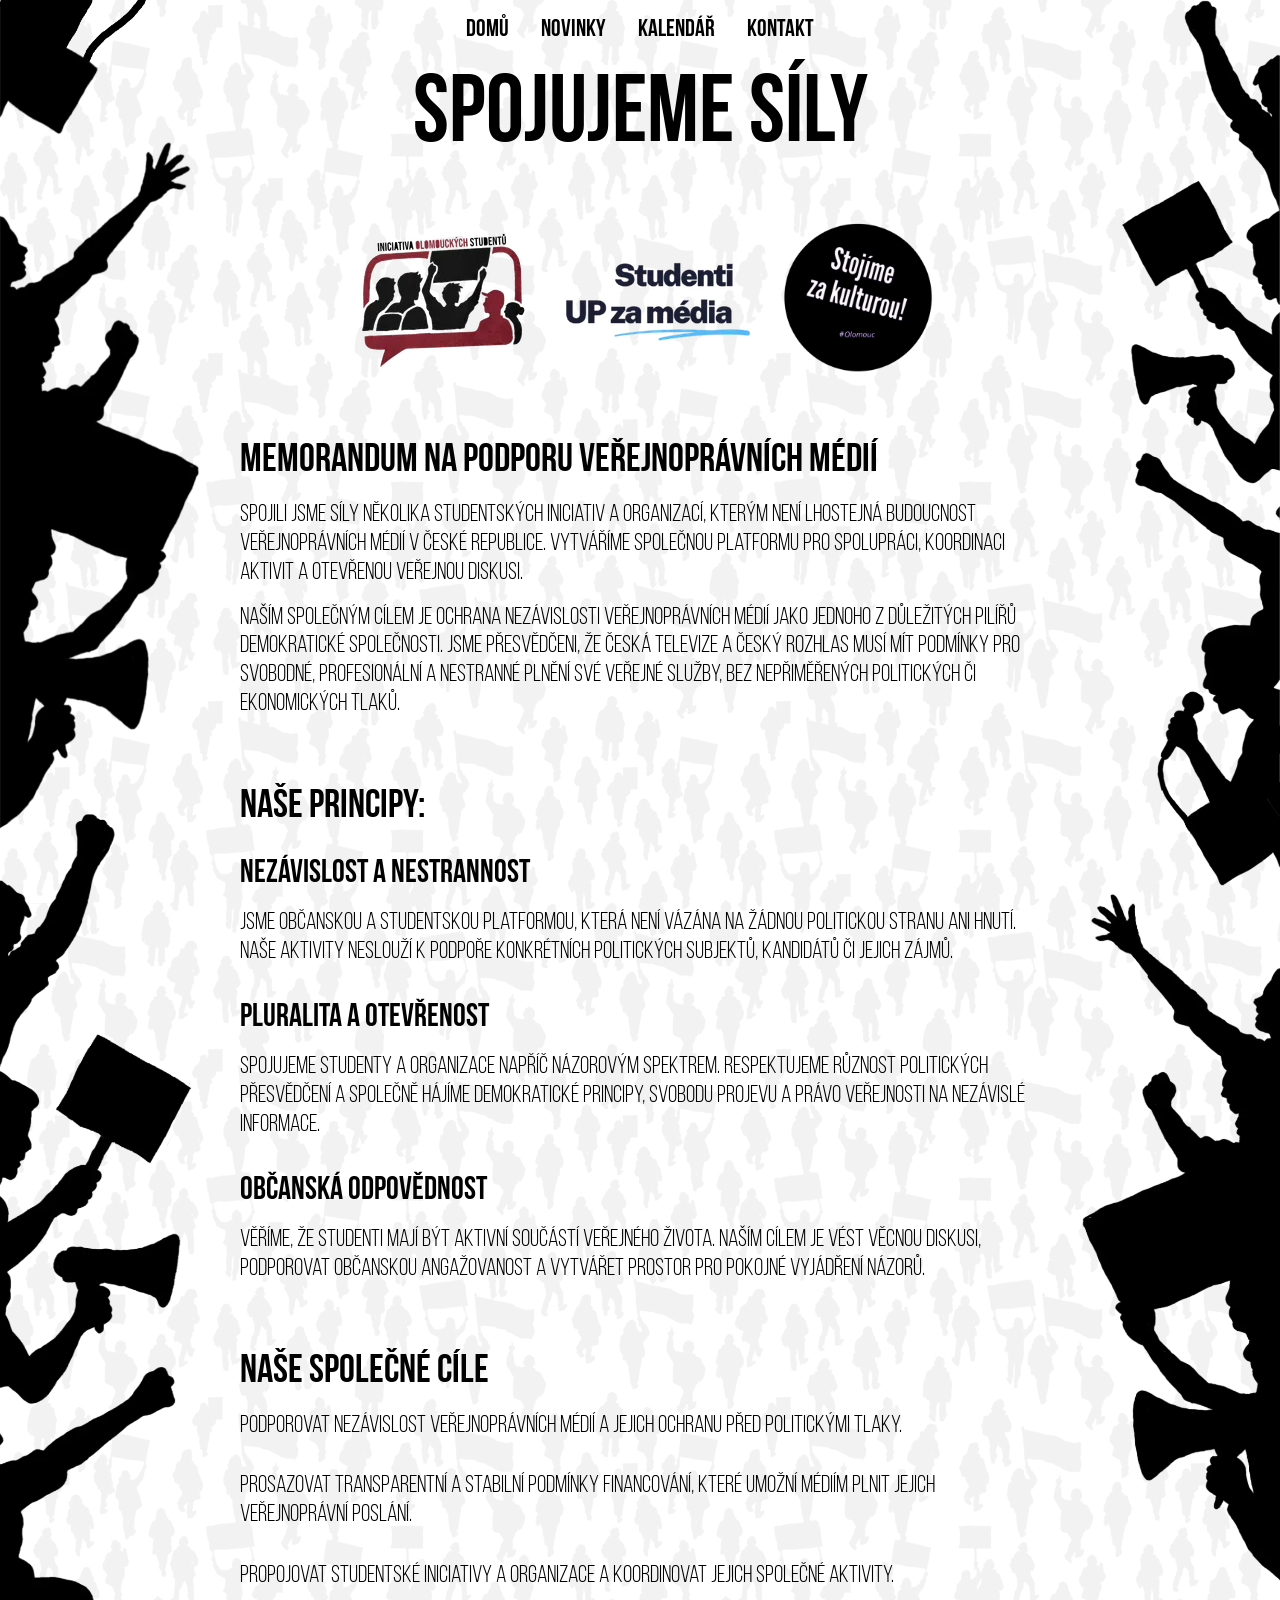
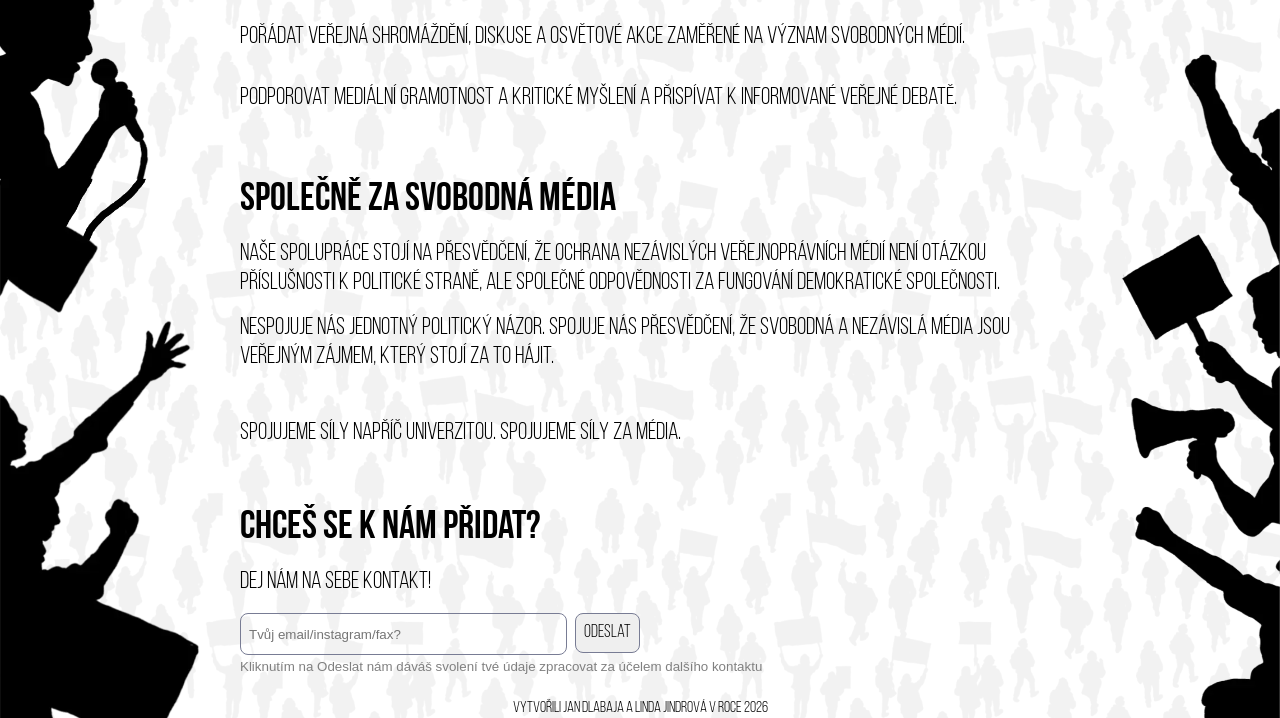
<file: index.html>
<!DOCTYPE html><html lang="cs"><head><meta charset="utf-8"><link rel="apple-touch-icon" sizes="180x180" href="/apple-touch-icon.png"><link rel="icon" type="image/png" sizes="32x32" href="/favicon-32x32.png"><link rel="icon" type="image/png" sizes="16x16" href="/favicon-16x16.png"><link rel="manifest" href="/site.webmanifest"><meta name="viewport" content="width=device-width"><meta name="description" content="Fórum olomouckých iniciativ - pomáháme studentům z Olomouce být slyšet"><title>Forum olomouckých iniciativ</title><link rel="stylesheet" href="/_astro/page-layout.B1ES-Ibj.css"><style>@font-face{font-family:BebasNeue;src:url(/fonts/BebasNeue-Regular.woff2)format("woff2");font-weight:400;font-style:normal;font-display:swap}@font-face{font-family:BebasNeue;src:url(/fonts/BebasNeue-Bold.woff2)format("woff2");font-weight:700;font-style:normal;font-display:swap}._image_9jtv0_15{object-fit:contain;max-width:100%;max-height:100%}
</style></head><body><header class="_header_usaif_15"><nav class="_nav_usaif_21"><div class="_flex_1qihr_15 _row_1qihr_75 _gap-32_1qihr_32 _mobile-gap-8_1qihr_95 _align-flex-start_1qihr_50 _justify-center_1qihr_56 _responsive_1qihr_146"><div class="_flex_1qihr_15 _row_1qihr_75 _gap-32_1qihr_32 _align-flex-start_1qihr_50 _justify-center_1qihr_56 _fullWidth_1qihr_79"><a href="/" class="_link_1bdxk_15"><p class="_text_kog65_19 _font-size-m_kog65_41 _color-default_kog65_65" style="font-weight:600;line-height:1.2;">Domů</p></a><a href="/posts" class="_link_1bdxk_15"><p class="_text_kog65_19 _font-size-m_kog65_41 _color-default_kog65_65" style="font-weight:600;line-height:1.2;">Novinky</p></a></div><div class="_flex_1qihr_15 _row_1qihr_75 _gap-32_1qihr_32 _align-flex-start_1qihr_50 _justify-center_1qihr_56 _fullWidth_1qihr_79"><a href="/calendar" class="_link_1bdxk_15"><p class="_text_kog65_19 _font-size-m_kog65_41 _color-default_kog65_65" style="font-weight:600;line-height:1.2;">Kalendář</p></a><a href="/contact" class="_link_1bdxk_15"><p class="_text_kog65_19 _font-size-m_kog65_41 _color-default_kog65_65" style="font-weight:600;line-height:1.2;">Kontakt</p></a></div></div></nav></header><main class="_main_1xyta_15"><section class="_flex_1qihr_15 _gap-64_1qihr_44 _align-center_1qihr_47 _justify-center_1qihr_56"><div class="_flex_1qihr_15 _gap-48_1qihr_38 _align-center_1qihr_47 _justify-center_1qihr_56"><h1 class="_heading_sym5v_39 _align-center_sym5v_43 _color-default_sym5v_31" style="text-align:center;">SPOJUJEME SÍLY</h1><div class="_flex_1qihr_15 _row_1qihr_75 _gap-32_1qihr_32 _align-center_1qihr_47 _justify-center_1qihr_56 _wrap_1qihr_83 _responsive_1qihr_146"><img src="/_astro/iols.wJ9HM_c4_XeaHd.webp" alt="Logo 0" loading="lazy" decoding="async" width="186" height="150" class="_image_9jtv0_15"><img src="/_astro/up-za-media.CPlU5ANb_Z1Qyho5.webp" alt="Logo 2" loading="lazy" decoding="async" width="184" height="150" class="_image_9jtv0_15"><img src="/_astro/stojime-za-kulturou.BerTf5Uh_1WrsTG.svg" alt="Logo 3" loading="lazy" decoding="async" width="151" height="150" class="_image_9jtv0_15"></div></div><div class="_flex_1qihr_15 _gap-16_1qihr_26 _align-flex-start_1qihr_50 _justify-center_1qihr_56"><h2 class="_heading_sym5v_39 _color-default_sym5v_31">Memorandum na podporu veřejnoprávních médií</h2><p class="_text_kog65_19 _font-size-m_kog65_41 _color-default_kog65_65" style="line-height:1.2;">
        Spojili jsme síly několika studentských iniciativ a organizací, kterým není lhostejná budoucnost veřejnoprávních
        médií v České republice. Vytváříme společnou platformu pro spolupráci, koordinaci aktivit a otevřenou veřejnou
        diskusi.
    </p><p class="_text_kog65_19 _font-size-m_kog65_41 _color-default_kog65_65" style="line-height:1.2;">
        Naším společným cílem je ochrana nezávislosti veřejnoprávních médií jako jednoho z důležitých pilířů
        demokratické společnosti. Jsme přesvědčeni, že Česká televize a Český rozhlas musí mít podmínky pro svobodné,
        profesionální a nestranné plnění své veřejné služby, bez nepřiměřených politických či ekonomických tlaků.
    </p></div><div class="_flex_1qihr_15 _gap-24_1qihr_29 _align-flex-start_1qihr_50 _justify-center_1qihr_56"><h2 class="_heading_sym5v_39 _mobile-align-center_sym5v_54 _color-default_sym5v_31">Naše principy:</h2><div class="_flex_1qihr_15 _gap-32_1qihr_32 _align-flex-start_1qihr_50 _justify-center_1qihr_56"><div class="_flex_1qihr_15 _gap-16_1qihr_26 _align-flex-start_1qihr_50 _justify-center_1qihr_56"><h3 class="_heading_sym5v_39 _color-default_sym5v_31">Nezávislost a nestrannost</h3><p class="_text_kog65_19 _font-size-m_kog65_41 _color-default_kog65_65" style="line-height:1.2;">
                Jsme občanskou a studentskou platformou, která není vázána na žádnou politickou
                stranu ani hnutí. Naše aktivity neslouží k podpoře konkrétních politických subjektů, kandidátů či jejich
                zájmů.
            </p></div><div class="_flex_1qihr_15 _gap-16_1qihr_26 _align-flex-start_1qihr_50 _justify-center_1qihr_56"><h3 class="_heading_sym5v_39 _color-default_sym5v_31">Pluralita a otevřenost</h3><p class="_text_kog65_19 _font-size-m_kog65_41 _color-default_kog65_65" style="line-height:1.2;">
                Spojujeme studenty a organizace napříč názorovým spektrem. Respektujeme různost politických přesvědčení a
                společně hájíme demokratické principy, svobodu projevu a právo veřejnosti na nezávislé informace.
            </p></div><div class="_flex_1qihr_15 _gap-16_1qihr_26 _align-flex-start_1qihr_50 _justify-center_1qihr_56"><h3 class="_heading_sym5v_39 _color-default_sym5v_31">Občanská odpovědnost</h3><p class="_text_kog65_19 _font-size-m_kog65_41 _color-default_kog65_65" style="line-height:1.2;">
                Věříme, že studenti mají být aktivní součástí veřejného života. Naším cílem je vést věcnou diskusi,
                podporovat občanskou angažovanost a vytvářet prostor pro pokojné vyjádření názorů.
            </p></div></div></div><div class="_flex_1qihr_15 _gap-16_1qihr_26 _align-flex-start_1qihr_50 _justify-center_1qihr_56"><h2 class="_heading_sym5v_39 _color-default_sym5v_31">Naše společné cíle</h2><div class="_flex_1qihr_15 _gap-32_1qihr_32 _align-flex-start_1qihr_50 _justify-center_1qihr_56"><p class="_text_kog65_19 _font-size-m_kog65_41 _color-default_kog65_65" style="line-height:1.2;">
            Podporovat nezávislost veřejnoprávních médií a jejich ochranu před politickými tlaky.
        </p><p class="_text_kog65_19 _font-size-m_kog65_41 _color-default_kog65_65" style="line-height:1.2;">
            Prosazovat transparentní a stabilní podmínky financování, které umožní médiím plnit jejich
            veřejnoprávní
            poslání.
        </p><p class="_text_kog65_19 _font-size-m_kog65_41 _color-default_kog65_65" style="line-height:1.2;">
            Propojovat studentské iniciativy a organizace a koordinovat jejich společné aktivity.
        </p><p class="_text_kog65_19 _font-size-m_kog65_41 _color-default_kog65_65" style="line-height:1.2;">
            Pořádat veřejná shromáždění, diskuse a osvětové akce zaměřené na význam svobodných médií.
        </p><p class="_text_kog65_19 _font-size-m_kog65_41 _color-default_kog65_65" style="line-height:1.2;">
            Podporovat mediální gramotnost a kritické myšlení a přispívat k informované veřejné debatě.
        </p></div></div><div class="_flex_1qihr_15 _gap-16_1qihr_26 _align-flex-start_1qihr_50 _justify-center_1qihr_56"><h2 class="_heading_sym5v_39 _color-default_sym5v_31">Společně za svobodná média</h2><p class="_text_kog65_19 _font-size-m_kog65_41 _color-default_kog65_65" style="line-height:1.2;">
        Naše spolupráce stojí na přesvědčení, že ochrana nezávislých veřejnoprávních médií není otázkou příslušnosti k
        politické straně, ale společné odpovědnosti za fungování demokratické společnosti.
    </p><p class="_text_kog65_19 _font-size-m_kog65_41 _color-default_kog65_65" style="line-height:1.2;">
        Nespojuje nás jednotný politický názor. Spojuje nás přesvědčení, že svobodná a nezávislá média jsou veřejným
        zájmem, který stojí za to hájit.
    </p><div></div><div></div><p class="_text_kog65_19 _font-size-m_kog65_41 _color-default_kog65_65" style="line-height:1.2;">
        Spojujeme síly napříč univerzitou. Spojujeme síly za média.
    </p></div></section><div style="height:80px;"></div></main><div class="_footer_vbw87_15"><style>astro-island,astro-slot,astro-static-slot{display:contents}</style><script>(function(){let e=async e=>{await(await e())()};(self.Astro||(self.Astro={})).load=e,window.dispatchEvent(new Event(`astro:load`))})();</script><script>(function(){function e(t){"@babel/helpers - typeof";return e=typeof Symbol==`function`&&typeof Symbol.iterator==`symbol`?function(e){return typeof e}:function(e){return e&&typeof Symbol==`function`&&e.constructor===Symbol&&e!==Symbol.prototype?`symbol`:typeof e},e(t)}function t(t,n){if(e(t)!=`object`||!t)return t;var r=t[Symbol.toPrimitive];if(r!==void 0){var i=r.call(t,n||`default`);if(e(i)!=`object`)return i;throw TypeError(`@@toPrimitive must return a primitive value.`)}return(n===`string`?String:Number)(t)}function n(n){var r=t(n,`string`);return e(r)==`symbol`?r:r+``}function r(e,t,r){return(t=n(t))in e?Object.defineProperty(e,t,{value:r,enumerable:!0,configurable:!0,writable:!0}):e[t]=r,e}let i=/* @__PURE__ */ new Set([`__proto__`,`constructor`,`prototype`]);{let e={0:e=>a(e),1:e=>n(e),2:e=>new RegExp(e),3:e=>new Date(e),4:e=>new Map(n(e)),5:e=>new Set(n(e)),6:e=>BigInt(e),7:e=>new URL(e),8:e=>new Uint8Array(e),9:e=>new Uint16Array(e),10:e=>new Uint32Array(e),11:e=>1/0*e},t=t=>{let[n,r]=t;return n in e?e[n](r):void 0},n=e=>e.map(t),a=e=>typeof e!=`object`||!e?e:Object.fromEntries(Object.entries(e).map(([e,n])=>[e,t(n)]));class o extends HTMLElement{constructor(...e){super(...e),r(this,`Component`,void 0),r(this,`hydrator`,void 0),r(this,`hydrate`,async()=>{var e;if(!this.hydrator||!this.isConnected)return;let t=(e=this.parentElement)==null?void 0:e.closest(`astro-island[ssr]`);if(t){t.addEventListener(`astro:hydrate`,this.hydrate,{once:!0});return}let n=this.querySelectorAll(`astro-slot`),r={},i=this.querySelectorAll(`template[data-astro-template]`);for(let e of i){let t=e.closest(this.tagName);t!=null&&t.isSameNode(this)&&(r[e.getAttribute(`data-astro-template`)||`default`]=e.innerHTML,e.remove())}for(let e of n){let t=e.closest(this.tagName);t!=null&&t.isSameNode(this)&&(r[e.getAttribute(`name`)||`default`]=e.innerHTML)}let o;try{o=this.hasAttribute(`props`)?a(JSON.parse(this.getAttribute(`props`))):{}}catch(e){let t=this.getAttribute(`component-url`)||`<unknown>`,n=this.getAttribute(`component-export`);throw n&&(t+=` (export ${n})`),console.error(`[hydrate] Error parsing props for component ${t}`,this.getAttribute(`props`),e),e}await this.hydrator(this)(this.Component,o,r,{client:this.getAttribute(`client`)}),this.removeAttribute(`ssr`),this.dispatchEvent(new CustomEvent(`astro:hydrate`))}),r(this,`unmount`,()=>{this.isConnected||this.dispatchEvent(new CustomEvent(`astro:unmount`))})}disconnectedCallback(){document.removeEventListener(`astro:after-swap`,this.unmount),document.addEventListener(`astro:after-swap`,this.unmount,{once:!0})}connectedCallback(){if(!this.hasAttribute(`await-children`)||document.readyState===`interactive`||document.readyState===`complete`)this.childrenConnectedCallback();else{let e=()=>{document.removeEventListener(`DOMContentLoaded`,e),t.disconnect(),this.childrenConnectedCallback()},t=new MutationObserver(()=>{var t;((t=this.lastChild)==null?void 0:t.nodeType)===Node.COMMENT_NODE&&this.lastChild.nodeValue===`astro:end`&&(this.lastChild.remove(),e())});t.observe(this,{childList:!0}),document.addEventListener(`DOMContentLoaded`,e)}}async childrenConnectedCallback(){let e=this.getAttribute(`before-hydration-url`);e&&await import(e),this.start()}getRetryImportUrl(e){let t=new URL(e,document.baseURI);return t.searchParams.set(`astro-retry`,Date.now().toString()),t.toString()}async importWithRetry(e){try{return await import(e)}catch(t){return await new Promise(e=>setTimeout(e,1e3)),import(this.getRetryImportUrl(e))}}handleHydrationError(e){let t=this.getAttribute(`component-url`),n=new CustomEvent(`astro:hydration-error`,{cancelable:!0,bubbles:!0,composed:!0,detail:{error:e,componentUrl:t}});this.dispatchEvent(n)&&console.error(`[astro-island] Error hydrating ${t}`,e)}async start(){let e=JSON.parse(this.getAttribute(`opts`)),t=this.getAttribute(`client`);if(Astro[t]===void 0)window.addEventListener(`astro:${t}`,()=>this.start(),{once:!0});else try{await Astro[t](async()=>{let e=this.getAttribute(`renderer-url`);try{let[t,{default:n}]=await Promise.all([this.importWithRetry(this.getAttribute(`component-url`)),e?this.importWithRetry(e):Promise.resolve({default:()=>()=>{}})]),r=this.getAttribute(`component-export`)||`default`;if(r.includes(`.`)){this.Component=t;for(let e of r.split(`.`)){if(i.has(e)||!this.Component||typeof this.Component!=`object`&&typeof this.Component!=`function`||!Object.hasOwn(this.Component,e))throw Error(`Invalid component export path: ${r}`);this.Component=this.Component[e]}}else{if(i.has(r))throw Error(`Invalid component export path: ${r}`);this.Component=t[r]}return this.hydrator=n,this.hydrate}catch(e){return this.handleHydrationError(e),()=>{}}},e,this)}catch(e){this.handleHydrationError(e)}}attributeChangedCallback(){this.hydrate()}}r(o,`observedAttributes`,[`props`]),customElements.get(`astro-island`)||customElements.define(`astro-island`,o)}})();</script><div class="_flex_1qihr_15 _gap-24_1qihr_29 _align-center_1qihr_47 _justify-center_1qihr_56 _fullWidth_1qihr_79"><div class="_flex_1qihr_15 _gap-16_1qihr_26 _align-flex-start_1qihr_50 _justify-center_1qihr_56 _fullWidth_1qihr_79"><h2 class="_heading_sym5v_39 _color-default_sym5v_31">Chceš se k nám přidat?</h2><p class="_text_kog65_19 _font-size-m_kog65_41 _color-default_kog65_65" style="line-height:1.2;">
        Dej nám na sebe kontakt!
    </p><div class="_flex_1qihr_15 _gap-4_1qihr_20 _align-flex-start_1qihr_50 _justify-center_1qihr_56"><astro-island uid="283IQK" data-preact-island-id="57" component-url="/_astro/contact-text-box.Cojx_c88.js" component-export="ContactTextBox" renderer-url="/_astro/client.BEAeYsT6.js" props="{}" ssr client="load" opts="{&quot;name&quot;:&quot;ContactTextBox&quot;,&quot;value&quot;:true}" await-children><div class="_flex_1qihr_15 _row_1qihr_75 _gap-8_1qihr_23 _align-flex-start_1qihr_50 _justify-center_1qihr_56 _fullWidth_1qihr_79" style="max-width:400px;"><input name="contact-form" id="contact-form" placeholder="Tvůj email/instagram/fax?" class="_text-box_a817d_15" type="text"/><button class="_button_1fs9x_15 _normal_1fs9x_20"><div style="padding:0 8px;"><p class="_text_kog65_19 _font-size-s_kog65_49 _color-default_kog65_65" style="line-height:1;">Odeslat</p></div></button></div><!--astro:end--></astro-island><small class="_small_1f45m_15">Kliknutím na Odeslat nám dáváš svolení tvé údaje zpracovat za účelem dalšího kontaktu</small></div></div><div class="_flex_1qihr_15 _gap-4_1qihr_20 _align-center_1qihr_47 _justify-center_1qihr_56 _fullWidth_1qihr_79"><p class="_text_kog65_19 _mobile-align-center_kog65_74 _color-default_kog65_65" style="line-height:1.2;">
                Vytvořili
                <a href="https://github.com/dlabaja" class="_link_1bdxk_15">Jan Dlabaja</a>
                a
                <a href="https://www.instagram.com/lindtbizkit" class="_link_1bdxk_15">Linda Jindrová</a>
                v roce 2026
            </p></div><div style="height:10px;"></div></div></div><div class="_people-aside_ih39z_29 _left_ih39z_37"></div><div class="_people-aside_ih39z_29 _right_ih39z_41"></div><script type="module" src="/_astro/page-layout.astro_astro_type_script_index_0_lang.93ayqFbW.js"></script></body></html>
</file>
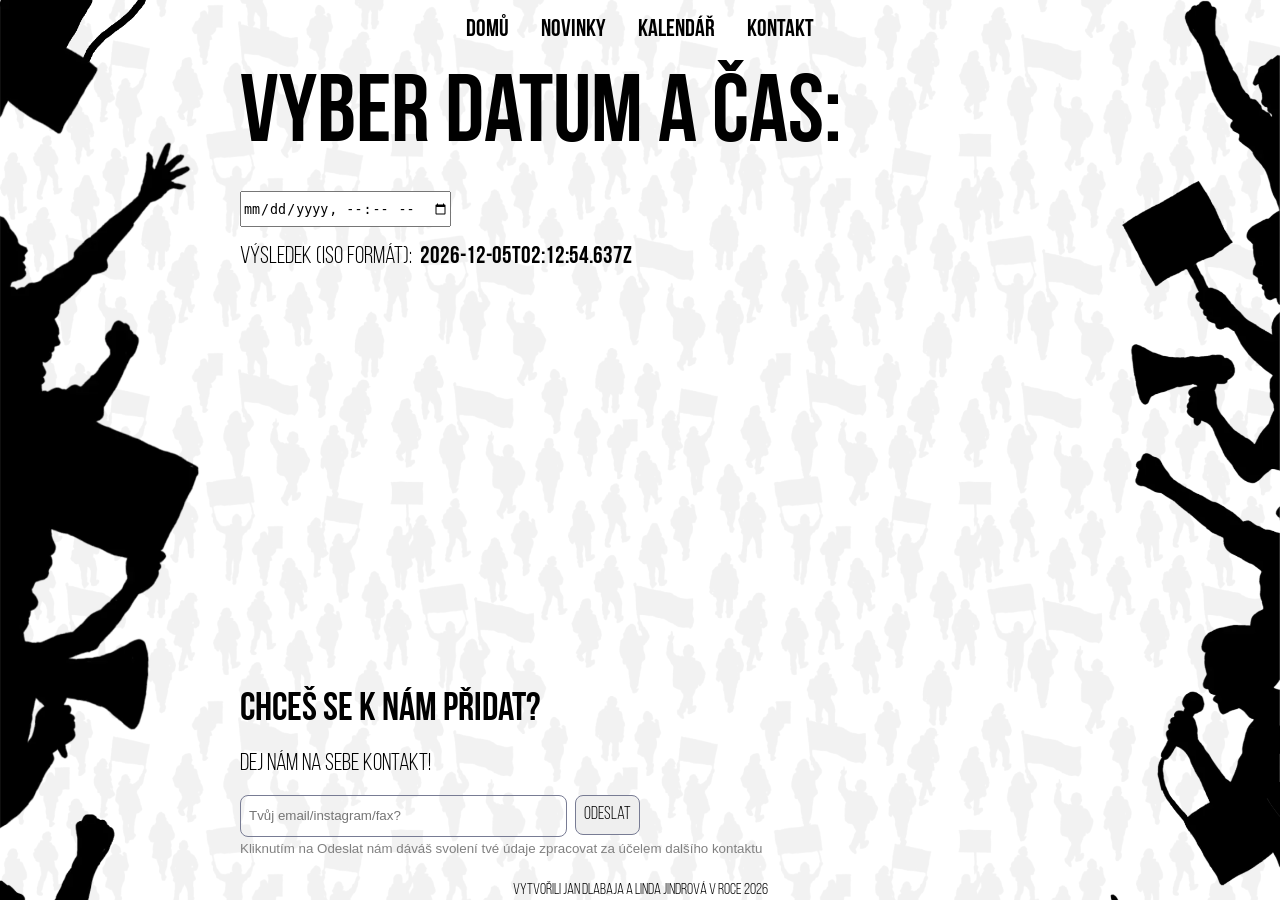
<file: admin/index.html>
<!DOCTYPE html><html lang="cs"><head><meta charset="utf-8"><link rel="apple-touch-icon" sizes="180x180" href="/apple-touch-icon.png"><link rel="icon" type="image/png" sizes="32x32" href="/favicon-32x32.png"><link rel="icon" type="image/png" sizes="16x16" href="/favicon-16x16.png"><link rel="manifest" href="/site.webmanifest"><meta name="viewport" content="width=device-width"><meta name="description" content><title>Forum olomouckých iniciativ</title><link rel="stylesheet" href="/_astro/page-layout.B1ES-Ibj.css"></head><body><header class="_header_usaif_15"><nav class="_nav_usaif_21"><div class="_flex_1qihr_15 _row_1qihr_75 _gap-32_1qihr_32 _mobile-gap-8_1qihr_95 _align-flex-start_1qihr_50 _justify-center_1qihr_56 _responsive_1qihr_146"><div class="_flex_1qihr_15 _row_1qihr_75 _gap-32_1qihr_32 _align-flex-start_1qihr_50 _justify-center_1qihr_56 _fullWidth_1qihr_79"><a href="/" class="_link_1bdxk_15"><p class="_text_kog65_19 _font-size-m_kog65_41 _color-default_kog65_65" style="font-weight:600;line-height:1.2;">Domů</p></a><a href="/posts" class="_link_1bdxk_15"><p class="_text_kog65_19 _font-size-m_kog65_41 _color-default_kog65_65" style="font-weight:600;line-height:1.2;">Novinky</p></a></div><div class="_flex_1qihr_15 _row_1qihr_75 _gap-32_1qihr_32 _align-flex-start_1qihr_50 _justify-center_1qihr_56 _fullWidth_1qihr_79"><a href="/calendar" class="_link_1bdxk_15"><p class="_text_kog65_19 _font-size-m_kog65_41 _color-default_kog65_65" style="font-weight:600;line-height:1.2;">Kalendář</p></a><a href="/contact" class="_link_1bdxk_15"><p class="_text_kog65_19 _font-size-m_kog65_41 _color-default_kog65_65" style="font-weight:600;line-height:1.2;">Kontakt</p></a></div></div></nav></header><main class="_main_1xyta_15"><div class="_flex_1qihr_15 _gap-16_1qihr_26 _align-flex-start_1qihr_50 _justify-center_1qihr_56"><h1 class="_heading_sym5v_39 _color-default_sym5v_31">Vyber datum a čas:</h1><input type="datetime-local" id="dt" style="height: 32px"><div class="_flex_1qihr_15 _row_1qihr_75 _gap-8_1qihr_23 _align-flex-start_1qihr_50 _justify-center_1qihr_56"><p class="_text_kog65_19 _font-size-m_kog65_41 _color-default_kog65_65" style="line-height:1.2;">
                Výsledek (ISO formát):
            </p><p id="out" style="font-size: 24px; font-weight: 600"></p></div></div><script type="module">document.getElementById(`dt`).addEventListener(`change`,e=>{document.getElementById(`out`).innerText=new Date(e.target.value).toISOString()}),document.getElementById(`out`).innerText=new Date().toISOString();</script><div style="height:80px;"></div></main><div class="_footer_vbw87_15"><style>astro-island,astro-slot,astro-static-slot{display:contents}</style><script>(function(){let e=async e=>{await(await e())()};(self.Astro||(self.Astro={})).load=e,window.dispatchEvent(new Event(`astro:load`))})();</script><script>(function(){function e(t){"@babel/helpers - typeof";return e=typeof Symbol==`function`&&typeof Symbol.iterator==`symbol`?function(e){return typeof e}:function(e){return e&&typeof Symbol==`function`&&e.constructor===Symbol&&e!==Symbol.prototype?`symbol`:typeof e},e(t)}function t(t,n){if(e(t)!=`object`||!t)return t;var r=t[Symbol.toPrimitive];if(r!==void 0){var i=r.call(t,n||`default`);if(e(i)!=`object`)return i;throw TypeError(`@@toPrimitive must return a primitive value.`)}return(n===`string`?String:Number)(t)}function n(n){var r=t(n,`string`);return e(r)==`symbol`?r:r+``}function r(e,t,r){return(t=n(t))in e?Object.defineProperty(e,t,{value:r,enumerable:!0,configurable:!0,writable:!0}):e[t]=r,e}let i=/* @__PURE__ */ new Set([`__proto__`,`constructor`,`prototype`]);{let e={0:e=>a(e),1:e=>n(e),2:e=>new RegExp(e),3:e=>new Date(e),4:e=>new Map(n(e)),5:e=>new Set(n(e)),6:e=>BigInt(e),7:e=>new URL(e),8:e=>new Uint8Array(e),9:e=>new Uint16Array(e),10:e=>new Uint32Array(e),11:e=>1/0*e},t=t=>{let[n,r]=t;return n in e?e[n](r):void 0},n=e=>e.map(t),a=e=>typeof e!=`object`||!e?e:Object.fromEntries(Object.entries(e).map(([e,n])=>[e,t(n)]));class o extends HTMLElement{constructor(...e){super(...e),r(this,`Component`,void 0),r(this,`hydrator`,void 0),r(this,`hydrate`,async()=>{var e;if(!this.hydrator||!this.isConnected)return;let t=(e=this.parentElement)==null?void 0:e.closest(`astro-island[ssr]`);if(t){t.addEventListener(`astro:hydrate`,this.hydrate,{once:!0});return}let n=this.querySelectorAll(`astro-slot`),r={},i=this.querySelectorAll(`template[data-astro-template]`);for(let e of i){let t=e.closest(this.tagName);t!=null&&t.isSameNode(this)&&(r[e.getAttribute(`data-astro-template`)||`default`]=e.innerHTML,e.remove())}for(let e of n){let t=e.closest(this.tagName);t!=null&&t.isSameNode(this)&&(r[e.getAttribute(`name`)||`default`]=e.innerHTML)}let o;try{o=this.hasAttribute(`props`)?a(JSON.parse(this.getAttribute(`props`))):{}}catch(e){let t=this.getAttribute(`component-url`)||`<unknown>`,n=this.getAttribute(`component-export`);throw n&&(t+=` (export ${n})`),console.error(`[hydrate] Error parsing props for component ${t}`,this.getAttribute(`props`),e),e}await this.hydrator(this)(this.Component,o,r,{client:this.getAttribute(`client`)}),this.removeAttribute(`ssr`),this.dispatchEvent(new CustomEvent(`astro:hydrate`))}),r(this,`unmount`,()=>{this.isConnected||this.dispatchEvent(new CustomEvent(`astro:unmount`))})}disconnectedCallback(){document.removeEventListener(`astro:after-swap`,this.unmount),document.addEventListener(`astro:after-swap`,this.unmount,{once:!0})}connectedCallback(){if(!this.hasAttribute(`await-children`)||document.readyState===`interactive`||document.readyState===`complete`)this.childrenConnectedCallback();else{let e=()=>{document.removeEventListener(`DOMContentLoaded`,e),t.disconnect(),this.childrenConnectedCallback()},t=new MutationObserver(()=>{var t;((t=this.lastChild)==null?void 0:t.nodeType)===Node.COMMENT_NODE&&this.lastChild.nodeValue===`astro:end`&&(this.lastChild.remove(),e())});t.observe(this,{childList:!0}),document.addEventListener(`DOMContentLoaded`,e)}}async childrenConnectedCallback(){let e=this.getAttribute(`before-hydration-url`);e&&await import(e),this.start()}getRetryImportUrl(e){let t=new URL(e,document.baseURI);return t.searchParams.set(`astro-retry`,Date.now().toString()),t.toString()}async importWithRetry(e){try{return await import(e)}catch(t){return await new Promise(e=>setTimeout(e,1e3)),import(this.getRetryImportUrl(e))}}handleHydrationError(e){let t=this.getAttribute(`component-url`),n=new CustomEvent(`astro:hydration-error`,{cancelable:!0,bubbles:!0,composed:!0,detail:{error:e,componentUrl:t}});this.dispatchEvent(n)&&console.error(`[astro-island] Error hydrating ${t}`,e)}async start(){let e=JSON.parse(this.getAttribute(`opts`)),t=this.getAttribute(`client`);if(Astro[t]===void 0)window.addEventListener(`astro:${t}`,()=>this.start(),{once:!0});else try{await Astro[t](async()=>{let e=this.getAttribute(`renderer-url`);try{let[t,{default:n}]=await Promise.all([this.importWithRetry(this.getAttribute(`component-url`)),e?this.importWithRetry(e):Promise.resolve({default:()=>()=>{}})]),r=this.getAttribute(`component-export`)||`default`;if(r.includes(`.`)){this.Component=t;for(let e of r.split(`.`)){if(i.has(e)||!this.Component||typeof this.Component!=`object`&&typeof this.Component!=`function`||!Object.hasOwn(this.Component,e))throw Error(`Invalid component export path: ${r}`);this.Component=this.Component[e]}}else{if(i.has(r))throw Error(`Invalid component export path: ${r}`);this.Component=t[r]}return this.hydrator=n,this.hydrate}catch(e){return this.handleHydrationError(e),()=>{}}},e,this)}catch(e){this.handleHydrationError(e)}}attributeChangedCallback(){this.hydrate()}}r(o,`observedAttributes`,[`props`]),customElements.get(`astro-island`)||customElements.define(`astro-island`,o)}})();</script><div class="_flex_1qihr_15 _gap-24_1qihr_29 _align-center_1qihr_47 _justify-center_1qihr_56 _fullWidth_1qihr_79"><div class="_flex_1qihr_15 _gap-16_1qihr_26 _align-flex-start_1qihr_50 _justify-center_1qihr_56 _fullWidth_1qihr_79"><h2 class="_heading_sym5v_39 _color-default_sym5v_31">Chceš se k nám přidat?</h2><p class="_text_kog65_19 _font-size-m_kog65_41 _color-default_kog65_65" style="line-height:1.2;">
        Dej nám na sebe kontakt!
    </p><div class="_flex_1qihr_15 _gap-4_1qihr_20 _align-flex-start_1qihr_50 _justify-center_1qihr_56"><astro-island uid="283IQK" data-preact-island-id="19" component-url="/_astro/contact-text-box.Cojx_c88.js" component-export="ContactTextBox" renderer-url="/_astro/client.BEAeYsT6.js" props="{}" ssr client="load" opts="{&quot;name&quot;:&quot;ContactTextBox&quot;,&quot;value&quot;:true}" await-children><div class="_flex_1qihr_15 _row_1qihr_75 _gap-8_1qihr_23 _align-flex-start_1qihr_50 _justify-center_1qihr_56 _fullWidth_1qihr_79" style="max-width:400px;"><input name="contact-form" id="contact-form" placeholder="Tvůj email/instagram/fax?" class="_text-box_a817d_15" type="text"/><button class="_button_1fs9x_15 _normal_1fs9x_20"><div style="padding:0 8px;"><p class="_text_kog65_19 _font-size-s_kog65_49 _color-default_kog65_65" style="line-height:1;">Odeslat</p></div></button></div><!--astro:end--></astro-island><small class="_small_1f45m_15">Kliknutím na Odeslat nám dáváš svolení tvé údaje zpracovat za účelem dalšího kontaktu</small></div></div><div class="_flex_1qihr_15 _gap-4_1qihr_20 _align-center_1qihr_47 _justify-center_1qihr_56 _fullWidth_1qihr_79"><p class="_text_kog65_19 _mobile-align-center_kog65_74 _color-default_kog65_65" style="line-height:1.2;">
                Vytvořili
                <a href="https://github.com/dlabaja" class="_link_1bdxk_15">Jan Dlabaja</a>
                a
                <a href="https://www.instagram.com/lindtbizkit" class="_link_1bdxk_15">Linda Jindrová</a>
                v roce 2026
            </p></div><div style="height:10px;"></div></div></div><div class="_people-aside_ih39z_29 _left_ih39z_37"></div><div class="_people-aside_ih39z_29 _right_ih39z_41"></div><script type="module" src="/_astro/page-layout.astro_astro_type_script_index_0_lang.93ayqFbW.js"></script></body></html>
</file>
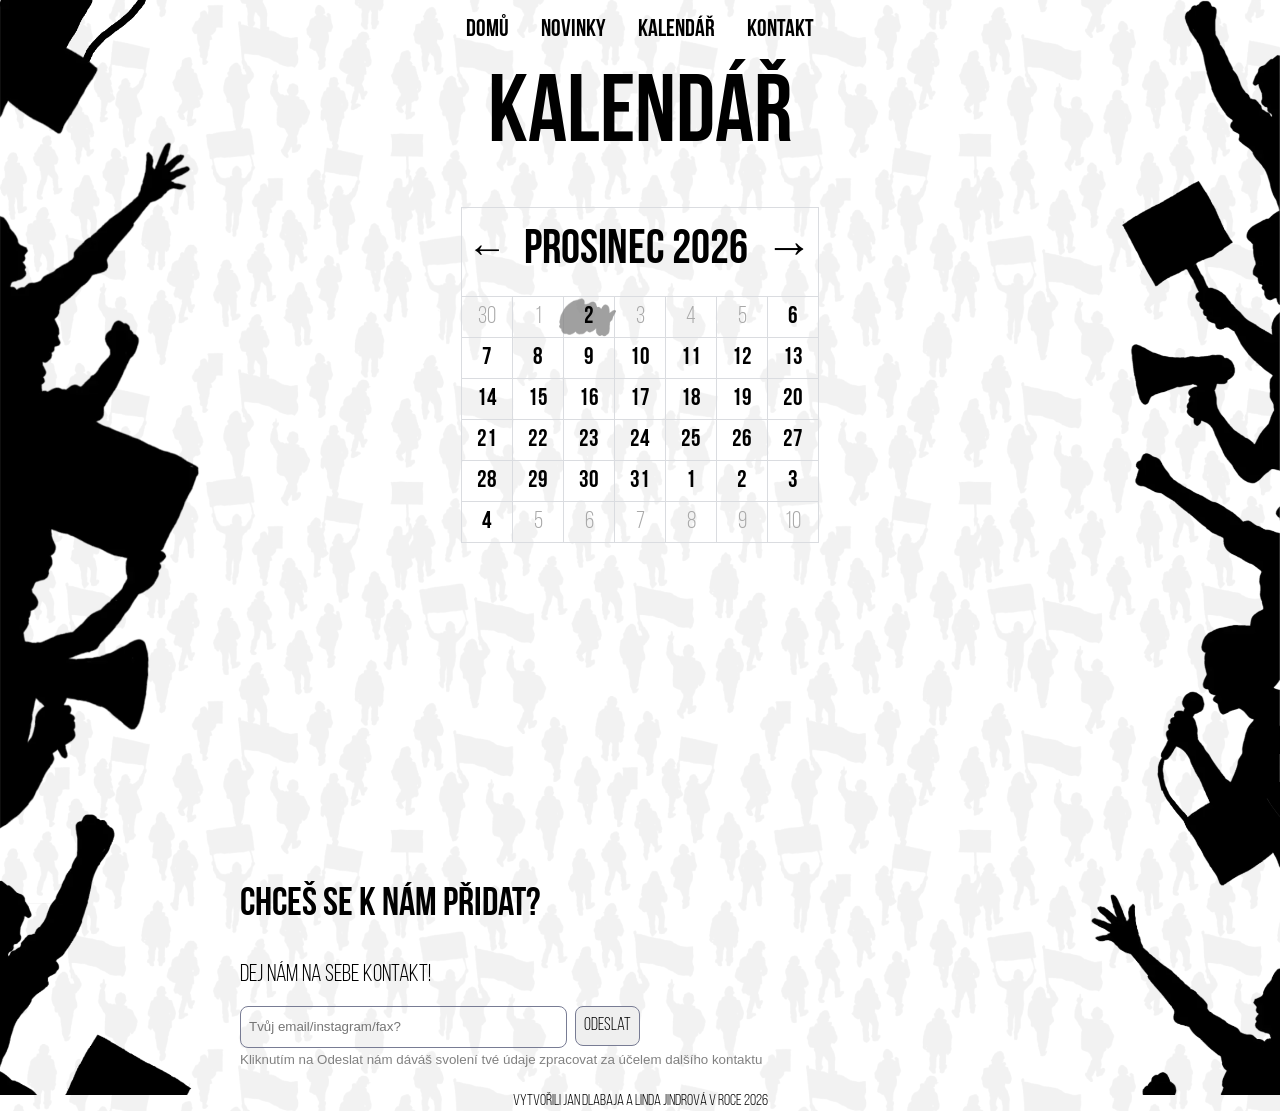
<file: calendar/index.html>
<!DOCTYPE html><html lang="cs"><head><meta charset="utf-8"><link rel="apple-touch-icon" sizes="180x180" href="/apple-touch-icon.png"><link rel="icon" type="image/png" sizes="32x32" href="/favicon-32x32.png"><link rel="icon" type="image/png" sizes="16x16" href="/favicon-16x16.png"><link rel="manifest" href="/site.webmanifest"><meta name="viewport" content="width=device-width"><meta name="description" content="Kalendář akcí pořádaných organizacemi z Fóra olomouckých iniciativ"><title>Kalendář | Forum olomouckých iniciativ</title><link rel="stylesheet" href="/_astro/page-layout.B1ES-Ibj.css"><style>@font-face{font-family:BebasNeue;src:url(/fonts/BebasNeue-Regular.woff2)format("woff2");font-weight:400;font-style:normal;font-display:swap}@font-face{font-family:BebasNeue;src:url(/fonts/BebasNeue-Bold.woff2)format("woff2");font-weight:700;font-style:normal;font-display:swap}._day_65vsq_15{justify-content:center;align-items:center;width:50px;height:40px;display:flex;position:relative}._day_65vsq_15._grayed_65vsq_23{color:#a9a9a9}._day_65vsq_15._day-border_65vsq_26{border-right:1px solid #dadce0}._day_65vsq_15 ._day-background_65vsq_29{background-color:#808080bf;width:120%;height:120%;position:absolute;mask-size:contain;mask-repeat:no-repeat}._day_65vsq_15 ._day-background-selected_65vsq_37{background-color:#ff0000a6}._day_65vsq_15 ._day-background-more-events_65vsq_40{background-color:#ff5900a6}._day_65vsq_15 ._day-button_65vsq_43{cursor:pointer;z-index:1;background:0 0;border:none;width:100%;height:100%;font-family:inherit}._day_65vsq_15 ._day-button_65vsq_43:hover+._day-background_65vsq_29{background-color:#808080f2}._day_65vsq_15 ._day-button_65vsq_43:hover+._day-background-selected_65vsq_37{background-color:#ff0000d9}._day_65vsq_15 ._day-button_65vsq_43:hover+._day-background-more-events_65vsq_40{background-color:#ff5900d9}._week_65vsq_62{border-top:1px solid #dadce0}._headerText_65vsq_66{width:250px;padding:15px 0}._container_65vsq_71{border:1px solid #dadce0}@font-face{font-family:BebasNeue;src:url(/fonts/BebasNeue-Regular.woff2)format("woff2");font-weight:400;font-style:normal;font-display:swap}@font-face{font-family:BebasNeue;src:url(/fonts/BebasNeue-Bold.woff2)format("woff2");font-weight:700;font-style:normal;font-display:swap}._content_acdgv_15{font-size:1.5rem}._content_acdgv_15>h1,h2,h3,h4,h5{padding:16px 0}._content_acdgv_15>p{padding-bottom:16px}._line_acdgv_27{border-top:1px solid #000;width:100%}
</style></head><body><header class="_header_usaif_15"><nav class="_nav_usaif_21"><div class="_flex_1qihr_15 _row_1qihr_75 _gap-32_1qihr_32 _mobile-gap-8_1qihr_95 _align-flex-start_1qihr_50 _justify-center_1qihr_56 _responsive_1qihr_146"><div class="_flex_1qihr_15 _row_1qihr_75 _gap-32_1qihr_32 _align-flex-start_1qihr_50 _justify-center_1qihr_56 _fullWidth_1qihr_79"><a href="/" class="_link_1bdxk_15"><p class="_text_kog65_19 _font-size-m_kog65_41 _color-default_kog65_65" style="font-weight:600;line-height:1.2;">Domů</p></a><a href="/posts" class="_link_1bdxk_15"><p class="_text_kog65_19 _font-size-m_kog65_41 _color-default_kog65_65" style="font-weight:600;line-height:1.2;">Novinky</p></a></div><div class="_flex_1qihr_15 _row_1qihr_75 _gap-32_1qihr_32 _align-flex-start_1qihr_50 _justify-center_1qihr_56 _fullWidth_1qihr_79"><a href="/calendar" class="_link_1bdxk_15"><p class="_text_kog65_19 _font-size-m_kog65_41 _color-default_kog65_65" style="font-weight:600;line-height:1.2;">Kalendář</p></a><a href="/contact" class="_link_1bdxk_15"><p class="_text_kog65_19 _font-size-m_kog65_41 _color-default_kog65_65" style="font-weight:600;line-height:1.2;">Kontakt</p></a></div></div></nav></header><main class="_main_1xyta_15"><style>astro-island,astro-slot,astro-static-slot{display:contents}</style><script>(function(){let e=async e=>{await(await e())()};(self.Astro||(self.Astro={})).load=e,window.dispatchEvent(new Event(`astro:load`))})();</script><script>(function(){function e(t){"@babel/helpers - typeof";return e=typeof Symbol==`function`&&typeof Symbol.iterator==`symbol`?function(e){return typeof e}:function(e){return e&&typeof Symbol==`function`&&e.constructor===Symbol&&e!==Symbol.prototype?`symbol`:typeof e},e(t)}function t(t,n){if(e(t)!=`object`||!t)return t;var r=t[Symbol.toPrimitive];if(r!==void 0){var i=r.call(t,n||`default`);if(e(i)!=`object`)return i;throw TypeError(`@@toPrimitive must return a primitive value.`)}return(n===`string`?String:Number)(t)}function n(n){var r=t(n,`string`);return e(r)==`symbol`?r:r+``}function r(e,t,r){return(t=n(t))in e?Object.defineProperty(e,t,{value:r,enumerable:!0,configurable:!0,writable:!0}):e[t]=r,e}let i=/* @__PURE__ */ new Set([`__proto__`,`constructor`,`prototype`]);{let e={0:e=>a(e),1:e=>n(e),2:e=>new RegExp(e),3:e=>new Date(e),4:e=>new Map(n(e)),5:e=>new Set(n(e)),6:e=>BigInt(e),7:e=>new URL(e),8:e=>new Uint8Array(e),9:e=>new Uint16Array(e),10:e=>new Uint32Array(e),11:e=>1/0*e},t=t=>{let[n,r]=t;return n in e?e[n](r):void 0},n=e=>e.map(t),a=e=>typeof e!=`object`||!e?e:Object.fromEntries(Object.entries(e).map(([e,n])=>[e,t(n)]));class o extends HTMLElement{constructor(...e){super(...e),r(this,`Component`,void 0),r(this,`hydrator`,void 0),r(this,`hydrate`,async()=>{var e;if(!this.hydrator||!this.isConnected)return;let t=(e=this.parentElement)==null?void 0:e.closest(`astro-island[ssr]`);if(t){t.addEventListener(`astro:hydrate`,this.hydrate,{once:!0});return}let n=this.querySelectorAll(`astro-slot`),r={},i=this.querySelectorAll(`template[data-astro-template]`);for(let e of i){let t=e.closest(this.tagName);t!=null&&t.isSameNode(this)&&(r[e.getAttribute(`data-astro-template`)||`default`]=e.innerHTML,e.remove())}for(let e of n){let t=e.closest(this.tagName);t!=null&&t.isSameNode(this)&&(r[e.getAttribute(`name`)||`default`]=e.innerHTML)}let o;try{o=this.hasAttribute(`props`)?a(JSON.parse(this.getAttribute(`props`))):{}}catch(e){let t=this.getAttribute(`component-url`)||`<unknown>`,n=this.getAttribute(`component-export`);throw n&&(t+=` (export ${n})`),console.error(`[hydrate] Error parsing props for component ${t}`,this.getAttribute(`props`),e),e}await this.hydrator(this)(this.Component,o,r,{client:this.getAttribute(`client`)}),this.removeAttribute(`ssr`),this.dispatchEvent(new CustomEvent(`astro:hydrate`))}),r(this,`unmount`,()=>{this.isConnected||this.dispatchEvent(new CustomEvent(`astro:unmount`))})}disconnectedCallback(){document.removeEventListener(`astro:after-swap`,this.unmount),document.addEventListener(`astro:after-swap`,this.unmount,{once:!0})}connectedCallback(){if(!this.hasAttribute(`await-children`)||document.readyState===`interactive`||document.readyState===`complete`)this.childrenConnectedCallback();else{let e=()=>{document.removeEventListener(`DOMContentLoaded`,e),t.disconnect(),this.childrenConnectedCallback()},t=new MutationObserver(()=>{var t;((t=this.lastChild)==null?void 0:t.nodeType)===Node.COMMENT_NODE&&this.lastChild.nodeValue===`astro:end`&&(this.lastChild.remove(),e())});t.observe(this,{childList:!0}),document.addEventListener(`DOMContentLoaded`,e)}}async childrenConnectedCallback(){let e=this.getAttribute(`before-hydration-url`);e&&await import(e),this.start()}getRetryImportUrl(e){let t=new URL(e,document.baseURI);return t.searchParams.set(`astro-retry`,Date.now().toString()),t.toString()}async importWithRetry(e){try{return await import(e)}catch(t){return await new Promise(e=>setTimeout(e,1e3)),import(this.getRetryImportUrl(e))}}handleHydrationError(e){let t=this.getAttribute(`component-url`),n=new CustomEvent(`astro:hydration-error`,{cancelable:!0,bubbles:!0,composed:!0,detail:{error:e,componentUrl:t}});this.dispatchEvent(n)&&console.error(`[astro-island] Error hydrating ${t}`,e)}async start(){let e=JSON.parse(this.getAttribute(`opts`)),t=this.getAttribute(`client`);if(Astro[t]===void 0)window.addEventListener(`astro:${t}`,()=>this.start(),{once:!0});else try{await Astro[t](async()=>{let e=this.getAttribute(`renderer-url`);try{let[t,{default:n}]=await Promise.all([this.importWithRetry(this.getAttribute(`component-url`)),e?this.importWithRetry(e):Promise.resolve({default:()=>()=>{}})]),r=this.getAttribute(`component-export`)||`default`;if(r.includes(`.`)){this.Component=t;for(let e of r.split(`.`)){if(i.has(e)||!this.Component||typeof this.Component!=`object`&&typeof this.Component!=`function`||!Object.hasOwn(this.Component,e))throw Error(`Invalid component export path: ${r}`);this.Component=this.Component[e]}}else{if(i.has(r))throw Error(`Invalid component export path: ${r}`);this.Component=t[r]}return this.hydrator=n,this.hydrate}catch(e){return this.handleHydrationError(e),()=>{}}},e,this)}catch(e){this.handleHydrationError(e)}}attributeChangedCallback(){this.hydrate()}}r(o,`observedAttributes`,[`props`]),customElements.get(`astro-island`)||customElements.define(`astro-island`,o)}})();</script><astro-island uid="Z1vDjGs" data-preact-island-id="1" component-url="/_astro/calendar-section.UgHq96RW.js" component-export="CalendarSection" renderer-url="/_astro/client.BEAeYsT6.js" props="{&quot;events&quot;:[1,[[0,{&quot;id&quot;:[0,&quot;debata1&quot;],&quot;data&quot;:[0,{&quot;title&quot;:[0,&quot;Co a proč (ne)řešíme?&quot;],&quot;start&quot;:[3,&quot;2026-12-02T16:00:00.000Z&quot;],&quot;end&quot;:[3,&quot;2026-12-02T17:30:00.000Z&quot;],&quot;author&quot;:[0,&quot;Iniciativa olomouckých studentů&quot;],&quot;location&quot;:[0,&quot;Skautský Institut v Olomouci&quot;],&quot;locationUrl&quot;:[0,&quot;https://www.google.com/maps/place/Skautsk%C3%BD+institut+v+Olomouci/@49.5913416,17.2510268,17z/data=!3m1!4b1!4m6!3m5!1s0x47124f2920373b0d:0x5b248e2224fcd698!8m2!3d49.5913382!4d17.2536017!16s%2Fg%2F11h04m6tt7?authuser=0&amp;entry=ttu&amp;g_ep=EgoyMDI2MTExNi4wIKXMDSoASAFQAw%3D%3D&quot;]}],&quot;body&quot;:[0,&quot;# Co stojí za protesty a jaká témata unikaji naší pozornosti?\nDebata bude rozdělena na dva následující bloky:\n\n# Sociologicko - psychologický blok\nV prvním bloku debaty bychom rádi diskutovali o tom, co lidi motivuje k účasti na protestech, proč právě téma veřejnoprávních médií zaujalo tolik lidí a za jakých okolností mohou protesty a demonstrace vést ke konkrétním změnám\n\n# Co se děje, zatímco se naše pozornost obrací k poplatkům?\nVe druhém bloku se chceme věnovat dalším krokům a návrhům vlády, které se v době intenzivní debaty o veřejnoprávních médiích odehrávají za oponou.\n\nHosty debaty odhalíme na našem Instagramu.&quot;],&quot;filePath&quot;:[0,&quot;src/assets/content/events/debata1.md&quot;],&quot;digest&quot;:[0,&quot;b4fac71d15693fe9&quot;],&quot;rendered&quot;:[0,{&quot;html&quot;:[0,&quot;&lt;h1 id=\&quot;co-stojí-za-protesty-a-jaká-témata-unikaji-naší-pozornosti\&quot;&gt;Co stojí za protesty a jaká témata unikaji naší pozornosti?&lt;/h1&gt;\n&lt;p&gt;Debata bude rozdělena na dva následující bloky:&lt;/p&gt;\n&lt;h1 id=\&quot;sociologicko---psychologický-blok\&quot;&gt;Sociologicko - psychologický blok&lt;/h1&gt;\n&lt;p&gt;V prvním bloku debaty bychom rádi diskutovali o tom, co lidi motivuje k účasti na protestech, proč právě téma veřejnoprávních médií zaujalo tolik lidí a za jakých okolností mohou protesty a demonstrace vést ke konkrétním změnám&lt;/p&gt;\n&lt;h1 id=\&quot;co-se-děje-zatímco-se-naše-pozornost-obrací-k-poplatkům\&quot;&gt;Co se děje, zatímco se naše pozornost obrací k poplatkům?&lt;/h1&gt;\n&lt;p&gt;Ve druhém bloku se chceme věnovat dalším krokům a návrhům vlády, které se v době intenzivní debaty o veřejnoprávních médiích odehrávají za oponou.&lt;/p&gt;\n&lt;p&gt;Hosty debaty odhalíme na našem Instagramu.&lt;/p&gt;&quot;],&quot;metadata&quot;:[0,{&quot;headings&quot;:[1,[[0,{&quot;depth&quot;:[0,1],&quot;slug&quot;:[0,&quot;co-stojí-za-protesty-a-jaká-témata-unikaji-naší-pozornosti&quot;],&quot;text&quot;:[0,&quot;Co stojí za protesty a jaká témata unikaji naší pozornosti?&quot;]}],[0,{&quot;depth&quot;:[0,1],&quot;slug&quot;:[0,&quot;sociologicko---psychologický-blok&quot;],&quot;text&quot;:[0,&quot;Sociologicko - psychologický blok&quot;]}],[0,{&quot;depth&quot;:[0,1],&quot;slug&quot;:[0,&quot;co-se-děje-zatímco-se-naše-pozornost-obrací-k-poplatkům&quot;],&quot;text&quot;:[0,&quot;Co se děje, zatímco se naše pozornost obrací k poplatkům?&quot;]}]]],&quot;localImagePaths&quot;:[1,[]],&quot;remoteImagePaths&quot;:[1,[]],&quot;frontmatter&quot;:[0,{&quot;title&quot;:[0,&quot;Co a proč (ne)řešíme?&quot;],&quot;start&quot;:[3,&quot;2026-12-02T16:00:00.000Z&quot;],&quot;end&quot;:[3,&quot;2026-12-02T17:30:00.000Z&quot;],&quot;author&quot;:[0,&quot;Iniciativa olomouckých studentů&quot;],&quot;location&quot;:[0,&quot;Skautský Institut v Olomouci&quot;],&quot;locationUrl&quot;:[0,&quot;https://www.google.com/maps/place/Skautsk%C3%BD+institut+v+Olomouci/@49.5913416,17.2510268,17z/data=!3m1!4b1!4m6!3m5!1s0x47124f2920373b0d:0x5b248e2224fcd698!8m2!3d49.5913382!4d17.2536017!16s%2Fg%2F11h04m6tt7?authuser=0&amp;entry=ttu&amp;g_ep=EgoyMDI2MTExNi4wIKXMDSoASAFQAw%3D%3D&quot;]}],&quot;imagePaths&quot;:[1,[]]}]}],&quot;collection&quot;:[0,&quot;events&quot;]}]]]}" ssr client="load" opts="{&quot;name&quot;:&quot;CalendarSection&quot;,&quot;value&quot;:true}" await-children><div class="_flex_1qihr_15 _gap-32_1qihr_32 _align-center_1qihr_47 _justify-center_1qihr_56"><h1 class="_heading_sym5v_39 _color-default_sym5v_31">Kalendář</h1><div class="_flex_1qihr_15 _gap-32_1qihr_32 _align-center_1qihr_47 _justify-center_1qihr_56"><div class="_container_65vsq_71"><div class="_flex_1qihr_15 _align-center_1qihr_47 _justify-center_1qihr_56"><div class="_flex_1qihr_15 _row_1qihr_75 _gap-4_1qihr_20 _align-center_1qihr_47 _justify-space-between_1qihr_68"><button class="_button_1fs9x_15 _transparent_1fs9x_26"><p class="_text_kog65_19 _font-size-xl_kog65_33 _color-default_kog65_65" style="font-weight:600;line-height:1.2;">←</p></button><div class="_headerText_65vsq_66"><p class="_text_kog65_19 _font-size-xxl_kog65_29 _align-center_kog65_19 _color-default_kog65_65" style="font-weight:600;line-height:1.2;">listopad 2026</p></div><button class="_button_1fs9x_15 _transparent_1fs9x_26"><p class="_text_kog65_19 _font-size-xxl_kog65_29 _color-default_kog65_65" style="font-weight:600;line-height:1.2;">→</p></button></div><div class="_flex_1qihr_15 _align-flex-start_1qihr_50 _justify-center_1qihr_56"><div class="_week_65vsq_62"><div class="_flex_1qihr_15 _row_1qihr_75 _align-flex-start_1qihr_50 _justify-space-between_1qihr_68 _fullWidth_1qihr_79"><div class="_flex_1qihr_15 _gap-4_1qihr_20 _align-center_1qihr_47 _justify-center_1qihr_56"><div class="_day_65vsq_15 _grayed_65vsq_23 _day-border_65vsq_26"><p class="_text_kog65_19 _font-size-m_kog65_41 _align-center_kog65_19 _color-default_kog65_65" style="font-weight:400;line-height:1;">26</p></div></div><div class="_flex_1qihr_15 _gap-4_1qihr_20 _align-center_1qihr_47 _justify-center_1qihr_56"><div class="_day_65vsq_15 _grayed_65vsq_23 _day-border_65vsq_26"><p class="_text_kog65_19 _font-size-m_kog65_41 _align-center_kog65_19 _color-default_kog65_65" style="font-weight:400;line-height:1;">27</p></div></div><div class="_flex_1qihr_15 _gap-4_1qihr_20 _align-center_1qihr_47 _justify-center_1qihr_56"><div class="_day_65vsq_15 _grayed_65vsq_23 _day-border_65vsq_26"><p class="_text_kog65_19 _font-size-m_kog65_41 _align-center_kog65_19 _color-default_kog65_65" style="font-weight:400;line-height:1;">28</p></div></div><div class="_flex_1qihr_15 _gap-4_1qihr_20 _align-center_1qihr_47 _justify-center_1qihr_56"><div class="_day_65vsq_15 _grayed_65vsq_23 _day-border_65vsq_26"><p class="_text_kog65_19 _font-size-m_kog65_41 _align-center_kog65_19 _color-default_kog65_65" style="font-weight:400;line-height:1;">29</p></div></div><div class="_flex_1qihr_15 _gap-4_1qihr_20 _align-center_1qihr_47 _justify-center_1qihr_56"><div class="_day_65vsq_15 _grayed_65vsq_23 _day-border_65vsq_26"><p class="_text_kog65_19 _font-size-m_kog65_41 _align-center_kog65_19 _color-default_kog65_65" style="font-weight:400;line-height:1;">30</p></div></div><div class="_flex_1qihr_15 _gap-4_1qihr_20 _align-center_1qihr_47 _justify-center_1qihr_56"><div class="_day_65vsq_15 _grayed_65vsq_23 _day-border_65vsq_26"><p class="_text_kog65_19 _font-size-m_kog65_41 _align-center_kog65_19 _color-default_kog65_65" style="font-weight:400;line-height:1;">31</p></div></div><div class="_flex_1qihr_15 _gap-4_1qihr_20 _align-center_1qihr_47 _justify-center_1qihr_56"><div class="_day_65vsq_15"><p class="_text_kog65_19 _font-size-m_kog65_41 _align-center_kog65_19 _color-default_kog65_65" style="font-weight:600;line-height:1;">1</p></div></div></div></div><div class="_week_65vsq_62"><div class="_flex_1qihr_15 _row_1qihr_75 _align-flex-start_1qihr_50 _justify-space-between_1qihr_68 _fullWidth_1qihr_79"><div class="_flex_1qihr_15 _gap-4_1qihr_20 _align-center_1qihr_47 _justify-center_1qihr_56"><div class="_day_65vsq_15 _day-border_65vsq_26"><p class="_text_kog65_19 _font-size-m_kog65_41 _align-center_kog65_19 _color-default_kog65_65" style="font-weight:600;line-height:1;">2</p></div></div><div class="_flex_1qihr_15 _gap-4_1qihr_20 _align-center_1qihr_47 _justify-center_1qihr_56"><div class="_day_65vsq_15 _day-border_65vsq_26"><p class="_text_kog65_19 _font-size-m_kog65_41 _align-center_kog65_19 _color-default_kog65_65" style="font-weight:600;line-height:1;">3</p></div></div><div class="_flex_1qihr_15 _gap-4_1qihr_20 _align-center_1qihr_47 _justify-center_1qihr_56"><div class="_day_65vsq_15 _day-border_65vsq_26"><p class="_text_kog65_19 _font-size-m_kog65_41 _align-center_kog65_19 _color-default_kog65_65" style="font-weight:600;line-height:1;">4</p></div></div><div class="_flex_1qihr_15 _gap-4_1qihr_20 _align-center_1qihr_47 _justify-center_1qihr_56"><div class="_day_65vsq_15 _day-border_65vsq_26"><p class="_text_kog65_19 _font-size-m_kog65_41 _align-center_kog65_19 _color-default_kog65_65" style="font-weight:600;line-height:1;">5</p></div></div><div class="_flex_1qihr_15 _gap-4_1qihr_20 _align-center_1qihr_47 _justify-center_1qihr_56"><div class="_day_65vsq_15 _day-border_65vsq_26"><p class="_text_kog65_19 _font-size-m_kog65_41 _align-center_kog65_19 _color-default_kog65_65" style="font-weight:600;line-height:1;">6</p></div></div><div class="_flex_1qihr_15 _gap-4_1qihr_20 _align-center_1qihr_47 _justify-center_1qihr_56"><div class="_day_65vsq_15 _day-border_65vsq_26"><p class="_text_kog65_19 _font-size-m_kog65_41 _align-center_kog65_19 _color-default_kog65_65" style="font-weight:600;line-height:1;">7</p></div></div><div class="_flex_1qihr_15 _gap-4_1qihr_20 _align-center_1qihr_47 _justify-center_1qihr_56"><div class="_day_65vsq_15"><p class="_text_kog65_19 _font-size-m_kog65_41 _align-center_kog65_19 _color-default_kog65_65" style="font-weight:600;line-height:1;">8</p></div></div></div></div><div class="_week_65vsq_62"><div class="_flex_1qihr_15 _row_1qihr_75 _align-flex-start_1qihr_50 _justify-space-between_1qihr_68 _fullWidth_1qihr_79"><div class="_flex_1qihr_15 _gap-4_1qihr_20 _align-center_1qihr_47 _justify-center_1qihr_56"><div class="_day_65vsq_15 _day-border_65vsq_26"><p class="_text_kog65_19 _font-size-m_kog65_41 _align-center_kog65_19 _color-default_kog65_65" style="font-weight:600;line-height:1;">9</p></div></div><div class="_flex_1qihr_15 _gap-4_1qihr_20 _align-center_1qihr_47 _justify-center_1qihr_56"><div class="_day_65vsq_15 _day-border_65vsq_26"><p class="_text_kog65_19 _font-size-m_kog65_41 _align-center_kog65_19 _color-default_kog65_65" style="font-weight:600;line-height:1;">10</p></div></div><div class="_flex_1qihr_15 _gap-4_1qihr_20 _align-center_1qihr_47 _justify-center_1qihr_56"><div class="_day_65vsq_15 _day-border_65vsq_26"><p class="_text_kog65_19 _font-size-m_kog65_41 _align-center_kog65_19 _color-default_kog65_65" style="font-weight:600;line-height:1;">11</p></div></div><div class="_flex_1qihr_15 _gap-4_1qihr_20 _align-center_1qihr_47 _justify-center_1qihr_56"><div class="_day_65vsq_15 _day-border_65vsq_26"><p class="_text_kog65_19 _font-size-m_kog65_41 _align-center_kog65_19 _color-default_kog65_65" style="font-weight:600;line-height:1;">12</p></div></div><div class="_flex_1qihr_15 _gap-4_1qihr_20 _align-center_1qihr_47 _justify-center_1qihr_56"><div class="_day_65vsq_15 _day-border_65vsq_26"><p class="_text_kog65_19 _font-size-m_kog65_41 _align-center_kog65_19 _color-default_kog65_65" style="font-weight:600;line-height:1;">13</p></div></div><div class="_flex_1qihr_15 _gap-4_1qihr_20 _align-center_1qihr_47 _justify-center_1qihr_56"><div class="_day_65vsq_15 _day-border_65vsq_26"><p class="_text_kog65_19 _font-size-m_kog65_41 _align-center_kog65_19 _color-default_kog65_65" style="font-weight:600;line-height:1;">14</p></div></div><div class="_flex_1qihr_15 _gap-4_1qihr_20 _align-center_1qihr_47 _justify-center_1qihr_56"><div class="_day_65vsq_15"><p class="_text_kog65_19 _font-size-m_kog65_41 _align-center_kog65_19 _color-default_kog65_65" style="font-weight:600;line-height:1;">15</p></div></div></div></div><div class="_week_65vsq_62"><div class="_flex_1qihr_15 _row_1qihr_75 _align-flex-start_1qihr_50 _justify-space-between_1qihr_68 _fullWidth_1qihr_79"><div class="_flex_1qihr_15 _gap-4_1qihr_20 _align-center_1qihr_47 _justify-center_1qihr_56"><div class="_day_65vsq_15 _day-border_65vsq_26"><p class="_text_kog65_19 _font-size-m_kog65_41 _align-center_kog65_19 _color-default_kog65_65" style="font-weight:600;line-height:1;">16</p></div></div><div class="_flex_1qihr_15 _gap-4_1qihr_20 _align-center_1qihr_47 _justify-center_1qihr_56"><div class="_day_65vsq_15 _day-border_65vsq_26"><p class="_text_kog65_19 _font-size-m_kog65_41 _align-center_kog65_19 _color-default_kog65_65" style="font-weight:600;line-height:1;">17</p></div></div><div class="_flex_1qihr_15 _gap-4_1qihr_20 _align-center_1qihr_47 _justify-center_1qihr_56"><div class="_day_65vsq_15 _day-border_65vsq_26"><p class="_text_kog65_19 _font-size-m_kog65_41 _align-center_kog65_19 _color-default_kog65_65" style="font-weight:600;line-height:1;">18</p></div></div><div class="_flex_1qihr_15 _gap-4_1qihr_20 _align-center_1qihr_47 _justify-center_1qihr_56"><div class="_day_65vsq_15 _day-border_65vsq_26"><p class="_text_kog65_19 _font-size-m_kog65_41 _align-center_kog65_19 _color-default_kog65_65" style="font-weight:600;line-height:1;">19</p></div></div><div class="_flex_1qihr_15 _gap-4_1qihr_20 _align-center_1qihr_47 _justify-center_1qihr_56"><div class="_day_65vsq_15 _day-border_65vsq_26"><p class="_text_kog65_19 _font-size-m_kog65_41 _align-center_kog65_19 _color-default_kog65_65" style="font-weight:600;line-height:1;">20</p></div></div><div class="_flex_1qihr_15 _gap-4_1qihr_20 _align-center_1qihr_47 _justify-center_1qihr_56"><div class="_day_65vsq_15 _day-border_65vsq_26"><p class="_text_kog65_19 _font-size-m_kog65_41 _align-center_kog65_19 _color-default_kog65_65" style="font-weight:600;line-height:1;">21</p></div></div><div class="_flex_1qihr_15 _gap-4_1qihr_20 _align-center_1qihr_47 _justify-center_1qihr_56"><div class="_day_65vsq_15"><p class="_text_kog65_19 _font-size-m_kog65_41 _align-center_kog65_19 _color-default_kog65_65" style="font-weight:600;line-height:1;">22</p></div></div></div></div><div class="_week_65vsq_62"><div class="_flex_1qihr_15 _row_1qihr_75 _align-flex-start_1qihr_50 _justify-space-between_1qihr_68 _fullWidth_1qihr_79"><div class="_flex_1qihr_15 _gap-4_1qihr_20 _align-center_1qihr_47 _justify-center_1qihr_56"><div class="_day_65vsq_15 _day-border_65vsq_26"><p class="_text_kog65_19 _font-size-m_kog65_41 _align-center_kog65_19 _color-default_kog65_65" style="font-weight:600;line-height:1;">23</p></div></div><div class="_flex_1qihr_15 _gap-4_1qihr_20 _align-center_1qihr_47 _justify-center_1qihr_56"><div class="_day_65vsq_15 _day-border_65vsq_26"><p class="_text_kog65_19 _font-size-m_kog65_41 _align-center_kog65_19 _color-default_kog65_65" style="font-weight:600;line-height:1;">24</p></div></div><div class="_flex_1qihr_15 _gap-4_1qihr_20 _align-center_1qihr_47 _justify-center_1qihr_56"><div class="_day_65vsq_15 _day-border_65vsq_26"><p class="_text_kog65_19 _font-size-m_kog65_41 _align-center_kog65_19 _color-default_kog65_65" style="font-weight:600;line-height:1;">25</p></div></div><div class="_flex_1qihr_15 _gap-4_1qihr_20 _align-center_1qihr_47 _justify-center_1qihr_56"><div class="_day_65vsq_15 _day-border_65vsq_26"><p class="_text_kog65_19 _font-size-m_kog65_41 _align-center_kog65_19 _color-default_kog65_65" style="font-weight:600;line-height:1;">26</p></div></div><div class="_flex_1qihr_15 _gap-4_1qihr_20 _align-center_1qihr_47 _justify-center_1qihr_56"><div class="_day_65vsq_15 _day-border_65vsq_26"><p class="_text_kog65_19 _font-size-m_kog65_41 _align-center_kog65_19 _color-default_kog65_65" style="font-weight:600;line-height:1;">27</p></div></div><div class="_flex_1qihr_15 _gap-4_1qihr_20 _align-center_1qihr_47 _justify-center_1qihr_56"><div class="_day_65vsq_15 _day-border_65vsq_26"><p class="_text_kog65_19 _font-size-m_kog65_41 _align-center_kog65_19 _color-default_kog65_65" style="font-weight:600;line-height:1;">28</p></div></div><div class="_flex_1qihr_15 _gap-4_1qihr_20 _align-center_1qihr_47 _justify-center_1qihr_56"><div class="_day_65vsq_15"><p class="_text_kog65_19 _font-size-m_kog65_41 _align-center_kog65_19 _color-default_kog65_65" style="font-weight:600;line-height:1;">29</p></div></div></div></div><div class="_week_65vsq_62"><div class="_flex_1qihr_15 _row_1qihr_75 _align-flex-start_1qihr_50 _justify-space-between_1qihr_68 _fullWidth_1qihr_79"><div class="_flex_1qihr_15 _gap-4_1qihr_20 _align-center_1qihr_47 _justify-center_1qihr_56"><div class="_day_65vsq_15 _day-border_65vsq_26"><p class="_text_kog65_19 _font-size-m_kog65_41 _align-center_kog65_19 _color-default_kog65_65" style="font-weight:600;line-height:1;">30</p></div></div><div class="_flex_1qihr_15 _gap-4_1qihr_20 _align-center_1qihr_47 _justify-center_1qihr_56"><div class="_day_65vsq_15 _grayed_65vsq_23 _day-border_65vsq_26"><p class="_text_kog65_19 _font-size-m_kog65_41 _align-center_kog65_19 _color-default_kog65_65" style="font-weight:400;line-height:1;">1</p></div></div><div class="_flex_1qihr_15 _gap-4_1qihr_20 _align-center_1qihr_47 _justify-center_1qihr_56"><div class="_day_65vsq_15 _grayed_65vsq_23 _day-border_65vsq_26"><button class="_day-button_65vsq_43"><p class="_text_kog65_19 _font-size-m_kog65_41 _align-center_kog65_19 _color-default_kog65_65" style="font-weight:400;line-height:1;">2</p></button><div class="_day-background_65vsq_29" style="mask-image:url(/_astro/event-highlight-3.XIDfntVQ.webp);"></div></div></div><div class="_flex_1qihr_15 _gap-4_1qihr_20 _align-center_1qihr_47 _justify-center_1qihr_56"><div class="_day_65vsq_15 _grayed_65vsq_23 _day-border_65vsq_26"><p class="_text_kog65_19 _font-size-m_kog65_41 _align-center_kog65_19 _color-default_kog65_65" style="font-weight:400;line-height:1;">3</p></div></div><div class="_flex_1qihr_15 _gap-4_1qihr_20 _align-center_1qihr_47 _justify-center_1qihr_56"><div class="_day_65vsq_15 _grayed_65vsq_23 _day-border_65vsq_26"><p class="_text_kog65_19 _font-size-m_kog65_41 _align-center_kog65_19 _color-default_kog65_65" style="font-weight:400;line-height:1;">4</p></div></div><div class="_flex_1qihr_15 _gap-4_1qihr_20 _align-center_1qihr_47 _justify-center_1qihr_56"><div class="_day_65vsq_15 _grayed_65vsq_23 _day-border_65vsq_26"><p class="_text_kog65_19 _font-size-m_kog65_41 _align-center_kog65_19 _color-default_kog65_65" style="font-weight:400;line-height:1;">5</p></div></div><div class="_flex_1qihr_15 _gap-4_1qihr_20 _align-center_1qihr_47 _justify-center_1qihr_56"><div class="_day_65vsq_15 _grayed_65vsq_23"><p class="_text_kog65_19 _font-size-m_kog65_41 _align-center_kog65_19 _color-default_kog65_65" style="font-weight:400;line-height:1;">6</p></div></div></div></div></div></div></div><div class="_flex_1qihr_15 _gap-32_1qihr_32 _align-flex-start_1qihr_50 _justify-flex-start_1qihr_59" style="align-self:flex-start;min-height:250px;"></div></div></div><!--astro:end--></astro-island><div style="height:80px;"></div></main><div class="_footer_vbw87_15"><div class="_flex_1qihr_15 _gap-24_1qihr_29 _align-center_1qihr_47 _justify-center_1qihr_56 _fullWidth_1qihr_79"><div class="_flex_1qihr_15 _gap-16_1qihr_26 _align-flex-start_1qihr_50 _justify-center_1qihr_56 _fullWidth_1qihr_79"><h2 class="_heading_sym5v_39 _color-default_sym5v_31">Chceš se k nám přidat?</h2><p class="_text_kog65_19 _font-size-m_kog65_41 _color-default_kog65_65" style="line-height:1.2;">
        Dej nám na sebe kontakt!
    </p><div class="_flex_1qihr_15 _gap-4_1qihr_20 _align-flex-start_1qihr_50 _justify-center_1qihr_56"><astro-island uid="283IQK" data-preact-island-id="17" component-url="/_astro/contact-text-box.Cojx_c88.js" component-export="ContactTextBox" renderer-url="/_astro/client.BEAeYsT6.js" props="{}" ssr client="load" opts="{&quot;name&quot;:&quot;ContactTextBox&quot;,&quot;value&quot;:true}" await-children><div class="_flex_1qihr_15 _row_1qihr_75 _gap-8_1qihr_23 _align-flex-start_1qihr_50 _justify-center_1qihr_56 _fullWidth_1qihr_79" style="max-width:400px;"><input name="contact-form" id="contact-form" placeholder="Tvůj email/instagram/fax?" class="_text-box_a817d_15" type="text"/><button class="_button_1fs9x_15 _normal_1fs9x_20"><div style="padding:0 8px;"><p class="_text_kog65_19 _font-size-s_kog65_49 _color-default_kog65_65" style="line-height:1;">Odeslat</p></div></button></div><!--astro:end--></astro-island><small class="_small_1f45m_15">Kliknutím na Odeslat nám dáváš svolení tvé údaje zpracovat za účelem dalšího kontaktu</small></div></div><div class="_flex_1qihr_15 _gap-4_1qihr_20 _align-center_1qihr_47 _justify-center_1qihr_56 _fullWidth_1qihr_79"><p class="_text_kog65_19 _mobile-align-center_kog65_74 _color-default_kog65_65" style="line-height:1.2;">
                Vytvořili
                <a href="https://github.com/dlabaja" class="_link_1bdxk_15">Jan Dlabaja</a>
                a
                <a href="https://www.instagram.com/lindtbizkit" class="_link_1bdxk_15">Linda Jindrová</a>
                v roce 2026
            </p></div><div style="height:10px;"></div></div></div><div class="_people-aside_ih39z_29 _left_ih39z_37"></div><div class="_people-aside_ih39z_29 _right_ih39z_41"></div><script type="module" src="/_astro/page-layout.astro_astro_type_script_index_0_lang.93ayqFbW.js"></script></body></html>
</file>
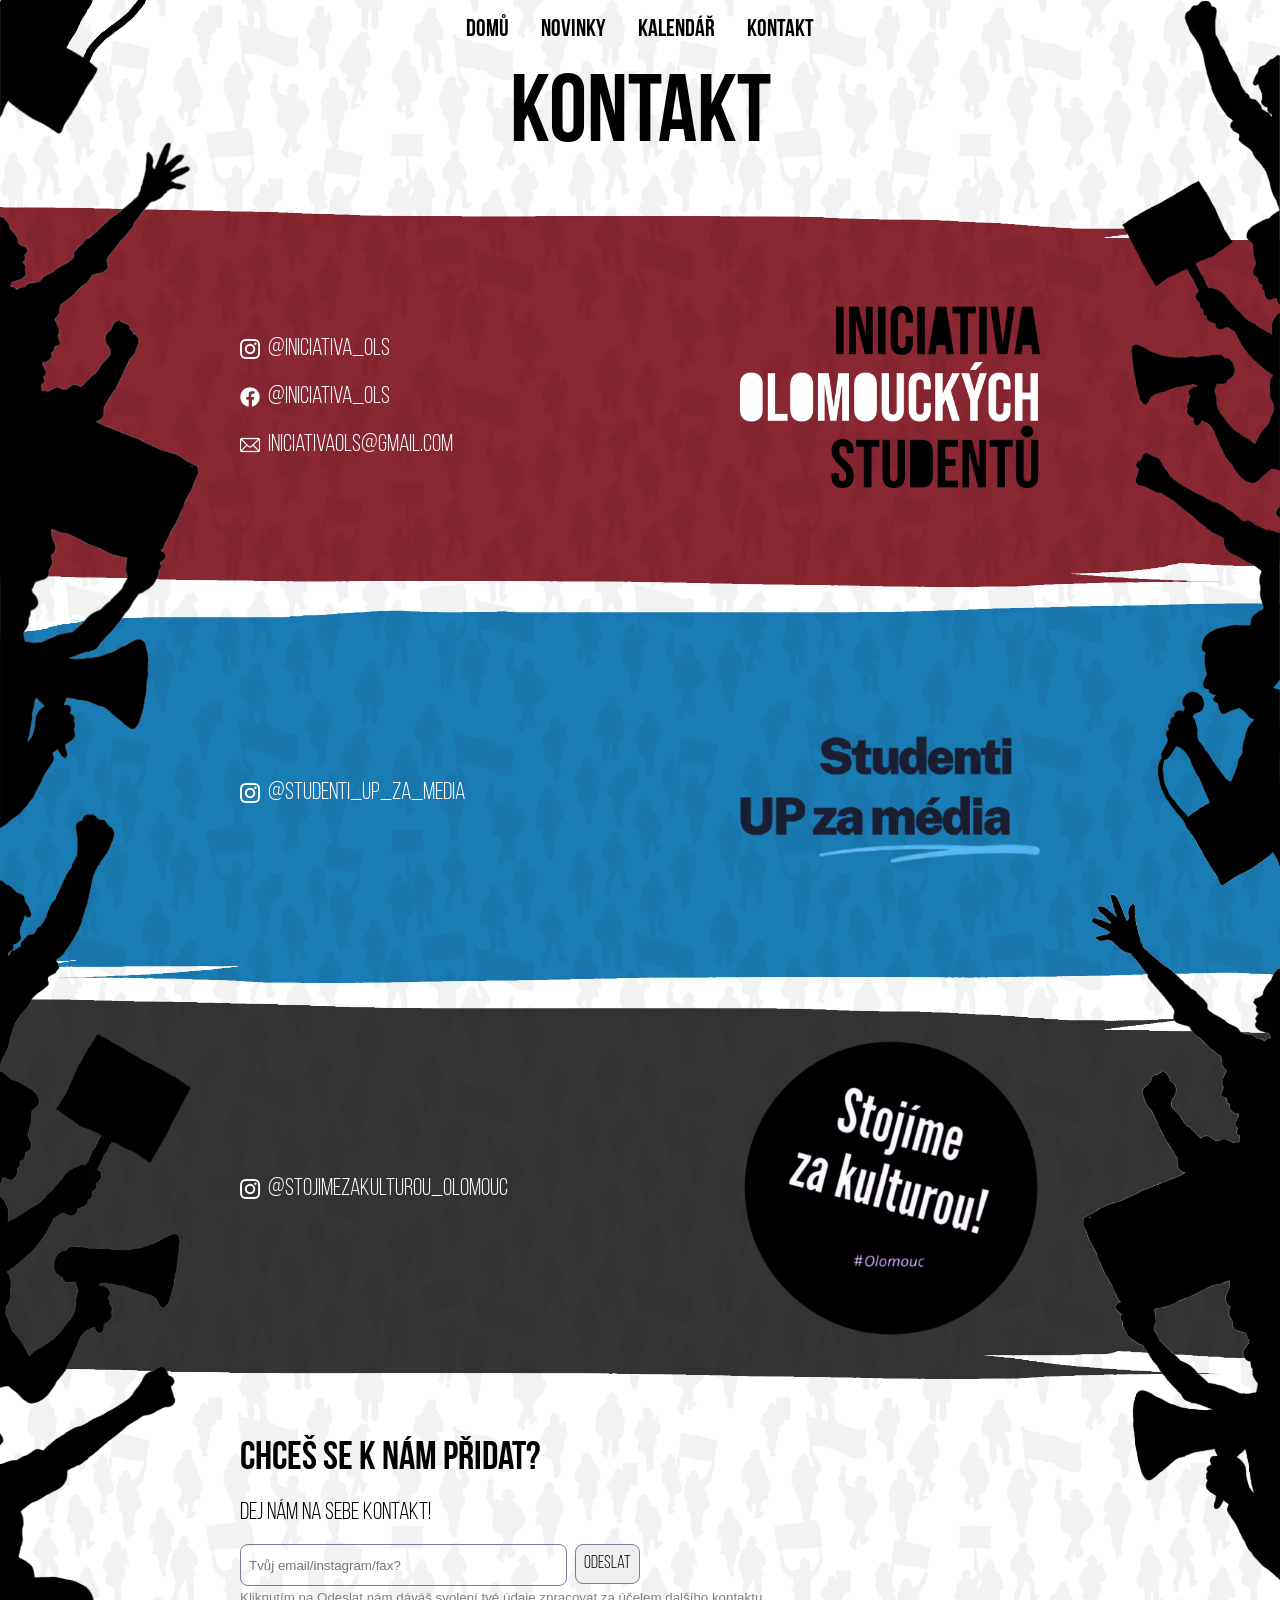
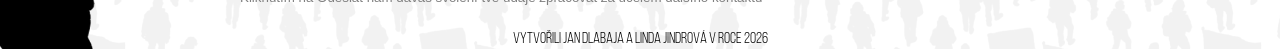
<file: contact/index.html>
<!DOCTYPE html><html lang="cs"><head><meta charset="utf-8"><link rel="apple-touch-icon" sizes="180x180" href="/apple-touch-icon.png"><link rel="icon" type="image/png" sizes="32x32" href="/favicon-32x32.png"><link rel="icon" type="image/png" sizes="16x16" href="/favicon-16x16.png"><link rel="manifest" href="/site.webmanifest"><meta name="viewport" content="width=device-width"><meta name="description" content="Kontakt na organizace z Fóra olomouckých iniciativ"><title>Kontakt | Forum olomouckých iniciativ</title><link rel="stylesheet" href="/_astro/page-layout.B1ES-Ibj.css"><style>@font-face{font-family:BebasNeue;src:url(/fonts/BebasNeue-Regular.woff2)format("woff2");font-weight:400;font-style:normal;font-display:swap}@font-face{font-family:BebasNeue;src:url(/fonts/BebasNeue-Bold.woff2)format("woff2");font-weight:700;font-style:normal;font-display:swap}._container_1qgez_15{justify-content:center;width:100%;height:120%;display:flex;position:relative}._background_1qgez_23{mix-blend-mode:multiply;opacity:.9;width:100vw;height:100%;position:absolute;top:0;left:0}._content_1qgez_33{z-index:1;width:100%;max-width:800px;padding:60px 112px}._logo_1qgez_40{width:200px;height:200px}._content-mobile_1qgez_45{flex-direction:column;align-items:center;gap:24px;display:flex}@media (width>=670px){._content-mobile_1qgez_45{display:none}}@media (width<=669px){._content-desktop_1qgez_58{display:none}._logo_1qgez_40{width:250px;height:250px}._content_1qgez_33{padding:40px 112px 80px}}@media (width>=1250px){._logo_1qgez_40{width:300px;height:300px}._content_1qgez_33{padding:40px 112px}}
@font-face{font-family:BebasNeue;src:url(/fonts/BebasNeue-Regular.woff2)format("woff2");font-weight:400;font-style:normal;font-display:swap}@font-face{font-family:BebasNeue;src:url(/fonts/BebasNeue-Bold.woff2)format("woff2");font-weight:700;font-style:normal;font-display:swap}._image_9jtv0_15{object-fit:contain;max-width:100%;max-height:100%}
</style></head><body><header class="_header_usaif_15"><nav class="_nav_usaif_21"><div class="_flex_1qihr_15 _row_1qihr_75 _gap-32_1qihr_32 _mobile-gap-8_1qihr_95 _align-flex-start_1qihr_50 _justify-center_1qihr_56 _responsive_1qihr_146"><div class="_flex_1qihr_15 _row_1qihr_75 _gap-32_1qihr_32 _align-flex-start_1qihr_50 _justify-center_1qihr_56 _fullWidth_1qihr_79"><a href="/" class="_link_1bdxk_15"><p class="_text_kog65_19 _font-size-m_kog65_41 _color-default_kog65_65" style="font-weight:600;line-height:1.2;">Domů</p></a><a href="/posts" class="_link_1bdxk_15"><p class="_text_kog65_19 _font-size-m_kog65_41 _color-default_kog65_65" style="font-weight:600;line-height:1.2;">Novinky</p></a></div><div class="_flex_1qihr_15 _row_1qihr_75 _gap-32_1qihr_32 _align-flex-start_1qihr_50 _justify-center_1qihr_56 _fullWidth_1qihr_79"><a href="/calendar" class="_link_1bdxk_15"><p class="_text_kog65_19 _font-size-m_kog65_41 _color-default_kog65_65" style="font-weight:600;line-height:1.2;">Kalendář</p></a><a href="/contact" class="_link_1bdxk_15"><p class="_text_kog65_19 _font-size-m_kog65_41 _color-default_kog65_65" style="font-weight:600;line-height:1.2;">Kontakt</p></a></div></div></nav></header><main class="_main_1xyta_15 _fullWidth_1xyta_22"><div class="_flex_1qihr_15 _gap-32_1qihr_32 _align-center_1qihr_47 _justify-center_1qihr_56"><h1 class="_heading_sym5v_39 _color-default_sym5v_31">Kontakt</h1><div class="_flex_1qihr_15 _gap-16_1qihr_26 _mobile-gap-64_1qihr_116 _align-flex-start_1qihr_50 _justify-center_1qihr_56 _fullWidth_1qihr_79"><div class="_container_1qgez_15"><div class="_background_1qgez_23"><img src="/_astro/barva_1.nhs6oICq_Z2u8MTd.webp" alt style="object-fit:fill;width:100%" loading="lazy" decoding="async" width="1920" height="755" class="_image_9jtv0_15"></div><div class="_content_1qgez_33"><div class="_content-desktop_1qgez_58"><div class="_flex_1qihr_15 _row_1qihr_75 _gap-8_1qihr_23 _align-center_1qihr_47 _justify-space-between_1qihr_68 _responsive_1qihr_146"><div class="_flex_1qihr_15 _gap-24_1qihr_29 _align-flex-start_1qihr_50 _justify-center_1qihr_56"><div class="_flex_1qihr_15 _row_1qihr_75 _gap-8_1qihr_23 _align-center_1qihr_47 _justify-center_1qihr_56"><img src="/_astro/instagram.CXhXDQxn.png" width="20" alt="icon"/><a href="https://www.instagram.com/iniciativa_ols/" class="_link_1bdxk_15"><p class="_text_kog65_19 _font-size-m_kog65_41 _color-white_kog65_69" style="line-height:1;">@iniciativa_ols</p></a></div><div class="_flex_1qihr_15 _row_1qihr_75 _gap-8_1qihr_23 _align-center_1qihr_47 _justify-center_1qihr_56"><img src="/_astro/facebook.w79dsf9E.png" width="20" alt="icon"/><a href="https://www.facebook.com/iniciativa_ols/" class="_link_1bdxk_15"><p class="_text_kog65_19 _font-size-m_kog65_41 _color-white_kog65_69" style="line-height:1;">@iniciativa_ols</p></a></div><div class="_flex_1qihr_15 _row_1qihr_75 _gap-8_1qihr_23 _align-center_1qihr_47 _justify-center_1qihr_56"><img src="/_astro/mail.C4hxjMH7.png" width="20" alt="icon"/><a href="mailto:iniciativaols@gmail.com" class="_link_1bdxk_15"><p class="_text_kog65_19 _font-size-m_kog65_41 _color-white_kog65_69" style="line-height:1;">iniciativaols@gmail.com</p></a></div></div><div class="_logo_1qgez_40"><img src="/_astro/iols-text.DkqiBjQy_1EWzoP.webp" alt="Logo 1" loading="lazy" decoding="async" width="495" height="301" class="_image_9jtv0_15"></div></div></div><div class="_content-mobile_1qgez_45"><div class="_logo_1qgez_40"><img src="/_astro/iols-text.DkqiBjQy_1EWzoP.webp" alt="Logo 1" loading="lazy" decoding="async" width="495" height="301" class="_image_9jtv0_15"></div><div class="_flex_1qihr_15 _row_1qihr_75 _gap-8_1qihr_23 _align-center_1qihr_47 _justify-space-between_1qihr_68 _responsive_1qihr_146"><div class="_flex_1qihr_15 _gap-24_1qihr_29 _align-flex-start_1qihr_50 _justify-center_1qihr_56"><div class="_flex_1qihr_15 _row_1qihr_75 _gap-8_1qihr_23 _align-center_1qihr_47 _justify-center_1qihr_56"><img src="/_astro/instagram.CXhXDQxn.png" width="20" alt="icon"/><a href="https://www.instagram.com/iniciativa_ols/" class="_link_1bdxk_15"><p class="_text_kog65_19 _font-size-m_kog65_41 _color-white_kog65_69" style="line-height:1;">@iniciativa_ols</p></a></div><div class="_flex_1qihr_15 _row_1qihr_75 _gap-8_1qihr_23 _align-center_1qihr_47 _justify-center_1qihr_56"><img src="/_astro/facebook.w79dsf9E.png" width="20" alt="icon"/><a href="https://www.facebook.com/iniciativa_ols/" class="_link_1bdxk_15"><p class="_text_kog65_19 _font-size-m_kog65_41 _color-white_kog65_69" style="line-height:1;">@iniciativa_ols</p></a></div><div class="_flex_1qihr_15 _row_1qihr_75 _gap-8_1qihr_23 _align-center_1qihr_47 _justify-center_1qihr_56"><img src="/_astro/mail.C4hxjMH7.png" width="20" alt="icon"/><a href="mailto:iniciativaols@gmail.com" class="_link_1bdxk_15"><p class="_text_kog65_19 _font-size-m_kog65_41 _color-white_kog65_69" style="line-height:1;">iniciativaols@gmail.com</p></a></div></div></div></div></div></div><div class="_container_1qgez_15"><div class="_background_1qgez_23"><img src="/_astro/barva_2.BD50Tbt9_ZnvOEW.webp" alt style="object-fit:fill;width:100%" loading="lazy" decoding="async" width="1920" height="768" class="_image_9jtv0_15"></div><div class="_content_1qgez_33"><div class="_content-desktop_1qgez_58"><div class="_flex_1qihr_15 _row_1qihr_75 _gap-8_1qihr_23 _align-center_1qihr_47 _justify-space-between_1qihr_68 _responsive_1qihr_146"><div class="_flex_1qihr_15 _gap-24_1qihr_29 _align-flex-start_1qihr_50 _justify-center_1qihr_56"><div class="_flex_1qihr_15 _row_1qihr_75 _gap-8_1qihr_23 _align-center_1qihr_47 _justify-center_1qihr_56"><img src="/_astro/instagram.CXhXDQxn.png" width="20" alt="icon"/><a href="https://www.instagram.com/studenti_up_za_media" class="_link_1bdxk_15"><p class="_text_kog65_19 _font-size-m_kog65_41 _color-white_kog65_69" style="line-height:1;">@studenti_up_za_media</p></a></div></div><div class="_logo_1qgez_40"><img src="/_astro/up-za-media.CPlU5ANb_Zvctg5.webp" alt="Logo 2" loading="lazy" decoding="async" width="524" height="428" class="_image_9jtv0_15"></div></div></div><div class="_content-mobile_1qgez_45"><div class="_logo_1qgez_40"><img src="/_astro/up-za-media.CPlU5ANb_Zvctg5.webp" alt="Logo 2" loading="lazy" decoding="async" width="524" height="428" class="_image_9jtv0_15"></div><div class="_flex_1qihr_15 _row_1qihr_75 _gap-8_1qihr_23 _align-center_1qihr_47 _justify-space-between_1qihr_68 _responsive_1qihr_146"><div class="_flex_1qihr_15 _gap-24_1qihr_29 _align-flex-start_1qihr_50 _justify-center_1qihr_56"><div class="_flex_1qihr_15 _row_1qihr_75 _gap-8_1qihr_23 _align-center_1qihr_47 _justify-center_1qihr_56"><img src="/_astro/instagram.CXhXDQxn.png" width="20" alt="icon"/><a href="https://www.instagram.com/studenti_up_za_media" class="_link_1bdxk_15"><p class="_text_kog65_19 _font-size-m_kog65_41 _color-white_kog65_69" style="line-height:1;">@studenti_up_za_media</p></a></div></div></div></div></div></div><div class="_container_1qgez_15"><div class="_background_1qgez_23"><img src="/_astro/barva_3.CKKL7N3q_1XmYsF.webp" alt style="object-fit:fill;width:100%" loading="lazy" decoding="async" width="1920" height="730" class="_image_9jtv0_15"></div><div class="_content_1qgez_33"><div class="_content-desktop_1qgez_58"><div class="_flex_1qihr_15 _row_1qihr_75 _gap-8_1qihr_23 _align-center_1qihr_47 _justify-space-between_1qihr_68 _responsive_1qihr_146"><div class="_flex_1qihr_15 _gap-24_1qihr_29 _align-flex-start_1qihr_50 _justify-center_1qihr_56"><div class="_flex_1qihr_15 _row_1qihr_75 _gap-8_1qihr_23 _align-center_1qihr_47 _justify-center_1qihr_56"><img src="/_astro/instagram.CXhXDQxn.png" width="20" alt="icon"/><a href="https://www.instagram.com/stojimezakulturou_olomouc" class="_link_1bdxk_15"><p class="_text_kog65_19 _font-size-m_kog65_41 _color-white_kog65_69" style="line-height:1;">@stojimezakulturou_olomouc</p></a></div></div><div class="_logo_1qgez_40"><img src="/_astro/stojime-za-kulturou.BerTf5Uh_1TaicK.svg" alt="Logo 3" loading="lazy" decoding="async" width="514" height="510" class="_image_9jtv0_15"></div></div></div><div class="_content-mobile_1qgez_45"><div class="_logo_1qgez_40"><img src="/_astro/stojime-za-kulturou.BerTf5Uh_1TaicK.svg" alt="Logo 3" loading="lazy" decoding="async" width="514" height="510" class="_image_9jtv0_15"></div><div class="_flex_1qihr_15 _row_1qihr_75 _gap-8_1qihr_23 _align-center_1qihr_47 _justify-space-between_1qihr_68 _responsive_1qihr_146"><div class="_flex_1qihr_15 _gap-24_1qihr_29 _align-flex-start_1qihr_50 _justify-center_1qihr_56"><div class="_flex_1qihr_15 _row_1qihr_75 _gap-8_1qihr_23 _align-center_1qihr_47 _justify-center_1qihr_56"><img src="/_astro/instagram.CXhXDQxn.png" width="20" alt="icon"/><a href="https://www.instagram.com/stojimezakulturou_olomouc" class="_link_1bdxk_15"><p class="_text_kog65_19 _font-size-m_kog65_41 _color-white_kog65_69" style="line-height:1;">@stojimezakulturou_olomouc</p></a></div></div></div></div></div></div></div></div><div style="height:80px;"></div></main><div class="_footer_vbw87_15"><style>astro-island,astro-slot,astro-static-slot{display:contents}</style><script>(function(){let e=async e=>{await(await e())()};(self.Astro||(self.Astro={})).load=e,window.dispatchEvent(new Event(`astro:load`))})();</script><script>(function(){function e(t){"@babel/helpers - typeof";return e=typeof Symbol==`function`&&typeof Symbol.iterator==`symbol`?function(e){return typeof e}:function(e){return e&&typeof Symbol==`function`&&e.constructor===Symbol&&e!==Symbol.prototype?`symbol`:typeof e},e(t)}function t(t,n){if(e(t)!=`object`||!t)return t;var r=t[Symbol.toPrimitive];if(r!==void 0){var i=r.call(t,n||`default`);if(e(i)!=`object`)return i;throw TypeError(`@@toPrimitive must return a primitive value.`)}return(n===`string`?String:Number)(t)}function n(n){var r=t(n,`string`);return e(r)==`symbol`?r:r+``}function r(e,t,r){return(t=n(t))in e?Object.defineProperty(e,t,{value:r,enumerable:!0,configurable:!0,writable:!0}):e[t]=r,e}let i=/* @__PURE__ */ new Set([`__proto__`,`constructor`,`prototype`]);{let e={0:e=>a(e),1:e=>n(e),2:e=>new RegExp(e),3:e=>new Date(e),4:e=>new Map(n(e)),5:e=>new Set(n(e)),6:e=>BigInt(e),7:e=>new URL(e),8:e=>new Uint8Array(e),9:e=>new Uint16Array(e),10:e=>new Uint32Array(e),11:e=>1/0*e},t=t=>{let[n,r]=t;return n in e?e[n](r):void 0},n=e=>e.map(t),a=e=>typeof e!=`object`||!e?e:Object.fromEntries(Object.entries(e).map(([e,n])=>[e,t(n)]));class o extends HTMLElement{constructor(...e){super(...e),r(this,`Component`,void 0),r(this,`hydrator`,void 0),r(this,`hydrate`,async()=>{var e;if(!this.hydrator||!this.isConnected)return;let t=(e=this.parentElement)==null?void 0:e.closest(`astro-island[ssr]`);if(t){t.addEventListener(`astro:hydrate`,this.hydrate,{once:!0});return}let n=this.querySelectorAll(`astro-slot`),r={},i=this.querySelectorAll(`template[data-astro-template]`);for(let e of i){let t=e.closest(this.tagName);t!=null&&t.isSameNode(this)&&(r[e.getAttribute(`data-astro-template`)||`default`]=e.innerHTML,e.remove())}for(let e of n){let t=e.closest(this.tagName);t!=null&&t.isSameNode(this)&&(r[e.getAttribute(`name`)||`default`]=e.innerHTML)}let o;try{o=this.hasAttribute(`props`)?a(JSON.parse(this.getAttribute(`props`))):{}}catch(e){let t=this.getAttribute(`component-url`)||`<unknown>`,n=this.getAttribute(`component-export`);throw n&&(t+=` (export ${n})`),console.error(`[hydrate] Error parsing props for component ${t}`,this.getAttribute(`props`),e),e}await this.hydrator(this)(this.Component,o,r,{client:this.getAttribute(`client`)}),this.removeAttribute(`ssr`),this.dispatchEvent(new CustomEvent(`astro:hydrate`))}),r(this,`unmount`,()=>{this.isConnected||this.dispatchEvent(new CustomEvent(`astro:unmount`))})}disconnectedCallback(){document.removeEventListener(`astro:after-swap`,this.unmount),document.addEventListener(`astro:after-swap`,this.unmount,{once:!0})}connectedCallback(){if(!this.hasAttribute(`await-children`)||document.readyState===`interactive`||document.readyState===`complete`)this.childrenConnectedCallback();else{let e=()=>{document.removeEventListener(`DOMContentLoaded`,e),t.disconnect(),this.childrenConnectedCallback()},t=new MutationObserver(()=>{var t;((t=this.lastChild)==null?void 0:t.nodeType)===Node.COMMENT_NODE&&this.lastChild.nodeValue===`astro:end`&&(this.lastChild.remove(),e())});t.observe(this,{childList:!0}),document.addEventListener(`DOMContentLoaded`,e)}}async childrenConnectedCallback(){let e=this.getAttribute(`before-hydration-url`);e&&await import(e),this.start()}getRetryImportUrl(e){let t=new URL(e,document.baseURI);return t.searchParams.set(`astro-retry`,Date.now().toString()),t.toString()}async importWithRetry(e){try{return await import(e)}catch(t){return await new Promise(e=>setTimeout(e,1e3)),import(this.getRetryImportUrl(e))}}handleHydrationError(e){let t=this.getAttribute(`component-url`),n=new CustomEvent(`astro:hydration-error`,{cancelable:!0,bubbles:!0,composed:!0,detail:{error:e,componentUrl:t}});this.dispatchEvent(n)&&console.error(`[astro-island] Error hydrating ${t}`,e)}async start(){let e=JSON.parse(this.getAttribute(`opts`)),t=this.getAttribute(`client`);if(Astro[t]===void 0)window.addEventListener(`astro:${t}`,()=>this.start(),{once:!0});else try{await Astro[t](async()=>{let e=this.getAttribute(`renderer-url`);try{let[t,{default:n}]=await Promise.all([this.importWithRetry(this.getAttribute(`component-url`)),e?this.importWithRetry(e):Promise.resolve({default:()=>()=>{}})]),r=this.getAttribute(`component-export`)||`default`;if(r.includes(`.`)){this.Component=t;for(let e of r.split(`.`)){if(i.has(e)||!this.Component||typeof this.Component!=`object`&&typeof this.Component!=`function`||!Object.hasOwn(this.Component,e))throw Error(`Invalid component export path: ${r}`);this.Component=this.Component[e]}}else{if(i.has(r))throw Error(`Invalid component export path: ${r}`);this.Component=t[r]}return this.hydrator=n,this.hydrate}catch(e){return this.handleHydrationError(e),()=>{}}},e,this)}catch(e){this.handleHydrationError(e)}}attributeChangedCallback(){this.hydrate()}}r(o,`observedAttributes`,[`props`]),customElements.get(`astro-island`)||customElements.define(`astro-island`,o)}})();</script><div class="_flex_1qihr_15 _gap-24_1qihr_29 _align-center_1qihr_47 _justify-center_1qihr_56 _fullWidth_1qihr_79"><div class="_flex_1qihr_15 _gap-16_1qihr_26 _align-flex-start_1qihr_50 _justify-center_1qihr_56 _fullWidth_1qihr_79"><h2 class="_heading_sym5v_39 _color-default_sym5v_31">Chceš se k nám přidat?</h2><p class="_text_kog65_19 _font-size-m_kog65_41 _color-default_kog65_65" style="line-height:1.2;">
        Dej nám na sebe kontakt!
    </p><div class="_flex_1qihr_15 _gap-4_1qihr_20 _align-flex-start_1qihr_50 _justify-center_1qihr_56"><astro-island uid="283IQK" data-preact-island-id="47" component-url="/_astro/contact-text-box.Cojx_c88.js" component-export="ContactTextBox" renderer-url="/_astro/client.BEAeYsT6.js" props="{}" ssr client="load" opts="{&quot;name&quot;:&quot;ContactTextBox&quot;,&quot;value&quot;:true}" await-children><div class="_flex_1qihr_15 _row_1qihr_75 _gap-8_1qihr_23 _align-flex-start_1qihr_50 _justify-center_1qihr_56 _fullWidth_1qihr_79" style="max-width:400px;"><input name="contact-form" id="contact-form" placeholder="Tvůj email/instagram/fax?" class="_text-box_a817d_15" type="text"/><button class="_button_1fs9x_15 _normal_1fs9x_20"><div style="padding:0 8px;"><p class="_text_kog65_19 _font-size-s_kog65_49 _color-default_kog65_65" style="line-height:1;">Odeslat</p></div></button></div><!--astro:end--></astro-island><small class="_small_1f45m_15">Kliknutím na Odeslat nám dáváš svolení tvé údaje zpracovat za účelem dalšího kontaktu</small></div></div><div class="_flex_1qihr_15 _gap-4_1qihr_20 _align-center_1qihr_47 _justify-center_1qihr_56 _fullWidth_1qihr_79"><p class="_text_kog65_19 _mobile-align-center_kog65_74 _color-default_kog65_65" style="line-height:1.2;">
                Vytvořili
                <a href="https://github.com/dlabaja" class="_link_1bdxk_15">Jan Dlabaja</a>
                a
                <a href="https://www.instagram.com/lindtbizkit" class="_link_1bdxk_15">Linda Jindrová</a>
                v roce 2026
            </p></div><div style="height:10px;"></div></div></div><div class="_people-aside_ih39z_29 _left_ih39z_37"></div><div class="_people-aside_ih39z_29 _right_ih39z_41"></div><script type="module" src="/_astro/page-layout.astro_astro_type_script_index_0_lang.93ayqFbW.js"></script></body></html>
</file>
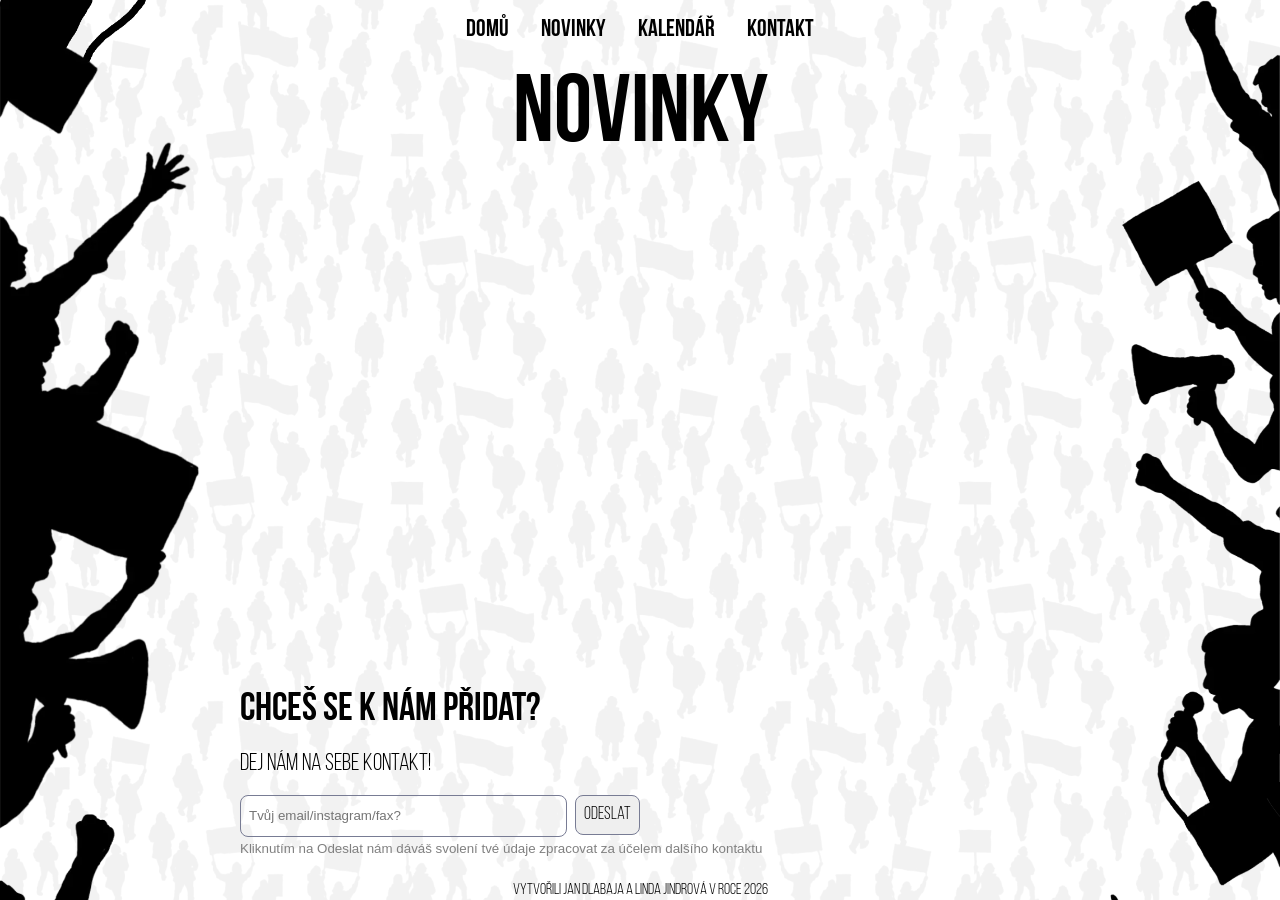
<file: posts/index.html>
<!DOCTYPE html><html lang="cs"><head><meta charset="utf-8"><link rel="apple-touch-icon" sizes="180x180" href="/apple-touch-icon.png"><link rel="icon" type="image/png" sizes="32x32" href="/favicon-32x32.png"><link rel="icon" type="image/png" sizes="16x16" href="/favicon-16x16.png"><link rel="manifest" href="/site.webmanifest"><meta name="viewport" content="width=device-width"><meta name="description" content="Příspěvky od organizací zapojených do Fóra olomouckých iniciativ"><title>Příspěvky | Forum olomouckých iniciativ</title><link rel="stylesheet" href="/_astro/page-layout.B1ES-Ibj.css"><style>@font-face{font-family:BebasNeue;src:url(/fonts/BebasNeue-Regular.woff2)format("woff2");font-weight:400;font-style:normal;font-display:swap}@font-face{font-family:BebasNeue;src:url(/fonts/BebasNeue-Bold.woff2)format("woff2");font-weight:700;font-style:normal;font-display:swap}._content_1i9vs_15{font-size:1.5rem}@font-face{font-family:BebasNeue;src:url(/fonts/BebasNeue-Regular.woff2)format("woff2");font-weight:400;font-style:normal;font-display:swap}@font-face{font-family:BebasNeue;src:url(/fonts/BebasNeue-Bold.woff2)format("woff2");font-weight:700;font-style:normal;font-display:swap}._line_1boap_15{border-top:1px solid #000;width:100%;height:1px}
</style></head><body><header class="_header_usaif_15"><nav class="_nav_usaif_21"><div class="_flex_1qihr_15 _row_1qihr_75 _gap-32_1qihr_32 _mobile-gap-8_1qihr_95 _align-flex-start_1qihr_50 _justify-center_1qihr_56 _responsive_1qihr_146"><div class="_flex_1qihr_15 _row_1qihr_75 _gap-32_1qihr_32 _align-flex-start_1qihr_50 _justify-center_1qihr_56 _fullWidth_1qihr_79"><a href="/" class="_link_1bdxk_15"><p class="_text_kog65_19 _font-size-m_kog65_41 _color-default_kog65_65" style="font-weight:600;line-height:1.2;">Domů</p></a><a href="/posts" class="_link_1bdxk_15"><p class="_text_kog65_19 _font-size-m_kog65_41 _color-default_kog65_65" style="font-weight:600;line-height:1.2;">Novinky</p></a></div><div class="_flex_1qihr_15 _row_1qihr_75 _gap-32_1qihr_32 _align-flex-start_1qihr_50 _justify-center_1qihr_56 _fullWidth_1qihr_79"><a href="/calendar" class="_link_1bdxk_15"><p class="_text_kog65_19 _font-size-m_kog65_41 _color-default_kog65_65" style="font-weight:600;line-height:1.2;">Kalendář</p></a><a href="/contact" class="_link_1bdxk_15"><p class="_text_kog65_19 _font-size-m_kog65_41 _color-default_kog65_65" style="font-weight:600;line-height:1.2;">Kontakt</p></a></div></div></nav></header><main class="_main_1xyta_15"><section class="_flex_1qihr_15 _gap-32_1qihr_32 _align-center_1qihr_47 _justify-center_1qihr_56"><h1 class="_heading_sym5v_39 _color-default_sym5v_31">Novinky</h1><div class="_flex_1qihr_15 _gap-32_1qihr_32 _align-flex-start_1qihr_50 _justify-center_1qihr_56 _fullWidth_1qihr_79"></div><div class="_flex_1qihr_15 _row_1qihr_75 _gap-8_1qihr_23 _align-flex-start_1qihr_50 _justify-center_1qihr_56"></div></section><div style="height:80px;"></div></main><div class="_footer_vbw87_15"><style>astro-island,astro-slot,astro-static-slot{display:contents}</style><script>(function(){let e=async e=>{await(await e())()};(self.Astro||(self.Astro={})).load=e,window.dispatchEvent(new Event(`astro:load`))})();</script><script>(function(){function e(t){"@babel/helpers - typeof";return e=typeof Symbol==`function`&&typeof Symbol.iterator==`symbol`?function(e){return typeof e}:function(e){return e&&typeof Symbol==`function`&&e.constructor===Symbol&&e!==Symbol.prototype?`symbol`:typeof e},e(t)}function t(t,n){if(e(t)!=`object`||!t)return t;var r=t[Symbol.toPrimitive];if(r!==void 0){var i=r.call(t,n||`default`);if(e(i)!=`object`)return i;throw TypeError(`@@toPrimitive must return a primitive value.`)}return(n===`string`?String:Number)(t)}function n(n){var r=t(n,`string`);return e(r)==`symbol`?r:r+``}function r(e,t,r){return(t=n(t))in e?Object.defineProperty(e,t,{value:r,enumerable:!0,configurable:!0,writable:!0}):e[t]=r,e}let i=/* @__PURE__ */ new Set([`__proto__`,`constructor`,`prototype`]);{let e={0:e=>a(e),1:e=>n(e),2:e=>new RegExp(e),3:e=>new Date(e),4:e=>new Map(n(e)),5:e=>new Set(n(e)),6:e=>BigInt(e),7:e=>new URL(e),8:e=>new Uint8Array(e),9:e=>new Uint16Array(e),10:e=>new Uint32Array(e),11:e=>1/0*e},t=t=>{let[n,r]=t;return n in e?e[n](r):void 0},n=e=>e.map(t),a=e=>typeof e!=`object`||!e?e:Object.fromEntries(Object.entries(e).map(([e,n])=>[e,t(n)]));class o extends HTMLElement{constructor(...e){super(...e),r(this,`Component`,void 0),r(this,`hydrator`,void 0),r(this,`hydrate`,async()=>{var e;if(!this.hydrator||!this.isConnected)return;let t=(e=this.parentElement)==null?void 0:e.closest(`astro-island[ssr]`);if(t){t.addEventListener(`astro:hydrate`,this.hydrate,{once:!0});return}let n=this.querySelectorAll(`astro-slot`),r={},i=this.querySelectorAll(`template[data-astro-template]`);for(let e of i){let t=e.closest(this.tagName);t!=null&&t.isSameNode(this)&&(r[e.getAttribute(`data-astro-template`)||`default`]=e.innerHTML,e.remove())}for(let e of n){let t=e.closest(this.tagName);t!=null&&t.isSameNode(this)&&(r[e.getAttribute(`name`)||`default`]=e.innerHTML)}let o;try{o=this.hasAttribute(`props`)?a(JSON.parse(this.getAttribute(`props`))):{}}catch(e){let t=this.getAttribute(`component-url`)||`<unknown>`,n=this.getAttribute(`component-export`);throw n&&(t+=` (export ${n})`),console.error(`[hydrate] Error parsing props for component ${t}`,this.getAttribute(`props`),e),e}await this.hydrator(this)(this.Component,o,r,{client:this.getAttribute(`client`)}),this.removeAttribute(`ssr`),this.dispatchEvent(new CustomEvent(`astro:hydrate`))}),r(this,`unmount`,()=>{this.isConnected||this.dispatchEvent(new CustomEvent(`astro:unmount`))})}disconnectedCallback(){document.removeEventListener(`astro:after-swap`,this.unmount),document.addEventListener(`astro:after-swap`,this.unmount,{once:!0})}connectedCallback(){if(!this.hasAttribute(`await-children`)||document.readyState===`interactive`||document.readyState===`complete`)this.childrenConnectedCallback();else{let e=()=>{document.removeEventListener(`DOMContentLoaded`,e),t.disconnect(),this.childrenConnectedCallback()},t=new MutationObserver(()=>{var t;((t=this.lastChild)==null?void 0:t.nodeType)===Node.COMMENT_NODE&&this.lastChild.nodeValue===`astro:end`&&(this.lastChild.remove(),e())});t.observe(this,{childList:!0}),document.addEventListener(`DOMContentLoaded`,e)}}async childrenConnectedCallback(){let e=this.getAttribute(`before-hydration-url`);e&&await import(e),this.start()}getRetryImportUrl(e){let t=new URL(e,document.baseURI);return t.searchParams.set(`astro-retry`,Date.now().toString()),t.toString()}async importWithRetry(e){try{return await import(e)}catch(t){return await new Promise(e=>setTimeout(e,1e3)),import(this.getRetryImportUrl(e))}}handleHydrationError(e){let t=this.getAttribute(`component-url`),n=new CustomEvent(`astro:hydration-error`,{cancelable:!0,bubbles:!0,composed:!0,detail:{error:e,componentUrl:t}});this.dispatchEvent(n)&&console.error(`[astro-island] Error hydrating ${t}`,e)}async start(){let e=JSON.parse(this.getAttribute(`opts`)),t=this.getAttribute(`client`);if(Astro[t]===void 0)window.addEventListener(`astro:${t}`,()=>this.start(),{once:!0});else try{await Astro[t](async()=>{let e=this.getAttribute(`renderer-url`);try{let[t,{default:n}]=await Promise.all([this.importWithRetry(this.getAttribute(`component-url`)),e?this.importWithRetry(e):Promise.resolve({default:()=>()=>{}})]),r=this.getAttribute(`component-export`)||`default`;if(r.includes(`.`)){this.Component=t;for(let e of r.split(`.`)){if(i.has(e)||!this.Component||typeof this.Component!=`object`&&typeof this.Component!=`function`||!Object.hasOwn(this.Component,e))throw Error(`Invalid component export path: ${r}`);this.Component=this.Component[e]}}else{if(i.has(r))throw Error(`Invalid component export path: ${r}`);this.Component=t[r]}return this.hydrator=n,this.hydrate}catch(e){return this.handleHydrationError(e),()=>{}}},e,this)}catch(e){this.handleHydrationError(e)}}attributeChangedCallback(){this.hydrate()}}r(o,`observedAttributes`,[`props`]),customElements.get(`astro-island`)||customElements.define(`astro-island`,o)}})();</script><div class="_flex_1qihr_15 _gap-24_1qihr_29 _align-center_1qihr_47 _justify-center_1qihr_56 _fullWidth_1qihr_79"><div class="_flex_1qihr_15 _gap-16_1qihr_26 _align-flex-start_1qihr_50 _justify-center_1qihr_56 _fullWidth_1qihr_79"><h2 class="_heading_sym5v_39 _color-default_sym5v_31">Chceš se k nám přidat?</h2><p class="_text_kog65_19 _font-size-m_kog65_41 _color-default_kog65_65" style="line-height:1.2;">
        Dej nám na sebe kontakt!
    </p><div class="_flex_1qihr_15 _gap-4_1qihr_20 _align-flex-start_1qihr_50 _justify-center_1qihr_56"><astro-island uid="283IQK" data-preact-island-id="19" component-url="/_astro/contact-text-box.Cojx_c88.js" component-export="ContactTextBox" renderer-url="/_astro/client.BEAeYsT6.js" props="{}" ssr client="load" opts="{&quot;name&quot;:&quot;ContactTextBox&quot;,&quot;value&quot;:true}" await-children><div class="_flex_1qihr_15 _row_1qihr_75 _gap-8_1qihr_23 _align-flex-start_1qihr_50 _justify-center_1qihr_56 _fullWidth_1qihr_79" style="max-width:400px;"><input name="contact-form" id="contact-form" placeholder="Tvůj email/instagram/fax?" class="_text-box_a817d_15" type="text"/><button class="_button_1fs9x_15 _normal_1fs9x_20"><div style="padding:0 8px;"><p class="_text_kog65_19 _font-size-s_kog65_49 _color-default_kog65_65" style="line-height:1;">Odeslat</p></div></button></div><!--astro:end--></astro-island><small class="_small_1f45m_15">Kliknutím na Odeslat nám dáváš svolení tvé údaje zpracovat za účelem dalšího kontaktu</small></div></div><div class="_flex_1qihr_15 _gap-4_1qihr_20 _align-center_1qihr_47 _justify-center_1qihr_56 _fullWidth_1qihr_79"><p class="_text_kog65_19 _mobile-align-center_kog65_74 _color-default_kog65_65" style="line-height:1.2;">
                Vytvořili
                <a href="https://github.com/dlabaja" class="_link_1bdxk_15">Jan Dlabaja</a>
                a
                <a href="https://www.instagram.com/lindtbizkit" class="_link_1bdxk_15">Linda Jindrová</a>
                v roce 2026
            </p></div><div style="height:10px;"></div></div></div><div class="_people-aside_ih39z_29 _left_ih39z_37"></div><div class="_people-aside_ih39z_29 _right_ih39z_41"></div><script type="module" src="/_astro/page-layout.astro_astro_type_script_index_0_lang.93ayqFbW.js"></script></body></html>
</file>
<file: _astro/page-layout.B1ES-Ibj.css>
@font-face{font-family:BebasNeue;src:url(/fonts/BebasNeue-Regular.woff2)format("woff2");font-weight:400;font-style:normal;font-display:swap}@font-face{font-family:BebasNeue;src:url(/fonts/BebasNeue-Bold.woff2)format("woff2");font-weight:700;font-style:normal;font-display:swap}h1{font-size:6rem}h2{font-size:2.5rem}h3{font-size:2rem}h1,h2,h3,h4,h5,h6{margin:0}._color-default_sym5v_31{color:unset}._color-white_sym5v_35{color:#fff}._heading_sym5v_39{font-family:BebasNeue,sans-serif;font-weight:600}._heading_sym5v_39._align-center_sym5v_43{text-align:center}._heading_sym5v_39._align-start_sym5v_46{text-align:start}._heading_sym5v_39._align-end_sym5v_49{text-align:end}@media (width<=500px){._heading_sym5v_39._mobile-align-center_sym5v_54{text-align:center}._heading_sym5v_39._mobile-align-start_sym5v_57{text-align:start}._heading_sym5v_39._mobile-align-end_sym5v_60{text-align:end}h1{font-size:3rem}h2{font-size:2rem}h3{font-size:1.75rem}}@font-face{font-family:BebasNeue;src:url(/fonts/BebasNeue-Regular.woff2)format("woff2");font-weight:400;font-style:normal;font-display:swap}@font-face{font-family:BebasNeue;src:url(/fonts/BebasNeue-Bold.woff2)format("woff2");font-weight:700;font-style:normal;font-display:swap}p{margin:0}._text_kog65_19._align-center_kog65_19{text-align:center}._text_kog65_19._align-start_kog65_22{text-align:start}._text_kog65_19._align-end_kog65_25{text-align:end}._font-size-xxl_kog65_29{font-size:3rem}._font-size-xl_kog65_33{font-size:2.5rem}._font-size-l_kog65_37{font-size:2rem}._font-size-ml_kog65_41{font-size:1.75rem}._font-size-m_kog65_41{font-size:1.5rem}._font-size-s_kog65_49{font-size:1.125rem}._font-size-xs_kog65_53{font-size:1rem}._font-size-base_kog65_57{font-size:.875rem}._font-size-sbase_kog65_61{font-size:.75rem}._color-default_kog65_65{color:unset}._color-white_kog65_69{color:#fff}@media (width<=500px){._text_kog65_19._mobile-align-center_kog65_74{text-align:center}._text_kog65_19._mobile-align-start_kog65_77{text-align:start}._text_kog65_19._mobile-align-end_kog65_80{text-align:end}}@font-face{font-family:BebasNeue;src:url(/fonts/BebasNeue-Regular.woff2)format("woff2");font-weight:400;font-style:normal;font-display:swap}@font-face{font-family:BebasNeue;src:url(/fonts/BebasNeue-Bold.woff2)format("woff2");font-weight:700;font-style:normal;font-display:swap}._link_1bdxk_15{color:#000;text-decoration:none}@font-face{font-family:BebasNeue;src:url(/fonts/BebasNeue-Regular.woff2)format("woff2");font-weight:400;font-style:normal;font-display:swap}@font-face{font-family:BebasNeue;src:url(/fonts/BebasNeue-Bold.woff2)format("woff2");font-weight:700;font-style:normal;font-display:swap}._header_usaif_15{justify-content:center;height:60px;display:flex}._nav_usaif_21{justify-content:center;align-items:center;width:100%;display:flex}@media (width<=500px){._header_usaif_15{height:80px}}@font-face{font-family:BebasNeue;src:url(/fonts/BebasNeue-Regular.woff2)format("woff2");font-weight:400;font-style:normal;font-display:swap}@font-face{font-family:BebasNeue;src:url(/fonts/BebasNeue-Bold.woff2)format("woff2");font-weight:700;font-style:normal;font-display:swap}._flex_1qihr_15{flex-direction:column;max-width:100%;display:flex}._flex_1qihr_15._gap-4_1qihr_20{gap:4px}._flex_1qihr_15._gap-8_1qihr_23{gap:8px}._flex_1qihr_15._gap-16_1qihr_26{gap:16px}._flex_1qihr_15._gap-24_1qihr_29{gap:24px}._flex_1qihr_15._gap-32_1qihr_32{gap:32px}._flex_1qihr_15._gap-40_1qihr_35{gap:40px}._flex_1qihr_15._gap-48_1qihr_38{gap:48px}._flex_1qihr_15._gap-56_1qihr_41{gap:56px}._flex_1qihr_15._gap-64_1qihr_44{gap:64px}._flex_1qihr_15._align-center_1qihr_47{align-items:center}._flex_1qihr_15._align-flex-start_1qihr_50{align-items:flex-start}._flex_1qihr_15._align-flex-end_1qihr_53{align-items:flex-end}._flex_1qihr_15._justify-center_1qihr_56{justify-content:center}._flex_1qihr_15._justify-flex-start_1qihr_59{justify-content:flex-start}._flex_1qihr_15._justify-flex-end_1qihr_62{justify-content:flex-end}._flex_1qihr_15._justify-space-around_1qihr_65{justify-content:space-around}._flex_1qihr_15._justify-space-between_1qihr_68{justify-content:space-between}._flex_1qihr_15._justify-stretch_1qihr_71{justify-content:stretch}._row_1qihr_75{flex-direction:row}._fullWidth_1qihr_79{width:100%}._wrap_1qihr_83{flex-wrap:wrap}._grow_1qihr_87{flex-grow:1}@media (width<=500px){._flex_1qihr_15._mobile-gap-4_1qihr_92{gap:4px}._flex_1qihr_15._mobile-gap-8_1qihr_95{gap:8px}._flex_1qihr_15._mobile-gap-16_1qihr_98{gap:16px}._flex_1qihr_15._mobile-gap-24_1qihr_101{gap:24px}._flex_1qihr_15._mobile-gap-32_1qihr_104{gap:32px}._flex_1qihr_15._mobile-gap-40_1qihr_107{gap:40px}._flex_1qihr_15._mobile-gap-48_1qihr_110{gap:48px}._flex_1qihr_15._mobile-gap-56_1qihr_113{gap:56px}._flex_1qihr_15._mobile-gap-64_1qihr_116{gap:64px}._flex_1qihr_15._mobile-align-center_1qihr_119{align-items:center}._flex_1qihr_15._mobile-align-flex-start_1qihr_122{align-items:flex-start}._flex_1qihr_15._mobile-align-flex-end_1qihr_125{align-items:flex-end}._flex_1qihr_15._mobile-justify-center_1qihr_128{justify-content:center}._flex_1qihr_15._mobile-justify-flex-start_1qihr_131{justify-content:flex-start}._flex_1qihr_15._mobile-justify-flex-end_1qihr_134{justify-content:flex-end}._flex_1qihr_15._mobile-justify-space-around_1qihr_137{justify-content:space-around}._flex_1qihr_15._mobile-justify-space-between_1qihr_140{justify-content:space-between}._flex_1qihr_15._mobile-justify-stretch_1qihr_143{justify-content:stretch}._row_1qihr_75._responsive_1qihr_146{flex-direction:column}}@font-face{font-family:BebasNeue;src:url(/fonts/BebasNeue-Regular.woff2)format("woff2");font-weight:400;font-style:normal;font-display:swap}@font-face{font-family:BebasNeue;src:url(/fonts/BebasNeue-Bold.woff2)format("woff2");font-weight:700;font-style:normal;font-display:swap}._footer_vbw87_15{max-width:800px;height:190px;margin:auto;padding:0 110px;display:flex}@media (width<=500px){._footer_vbw87_15{height:254px;padding:0 16px}}@font-face{font-family:BebasNeue;src:url(/fonts/BebasNeue-Regular.woff2)format("woff2");font-weight:400;font-style:normal;font-display:swap}@font-face{font-family:BebasNeue;src:url(/fonts/BebasNeue-Bold.woff2)format("woff2");font-weight:700;font-style:normal;font-display:swap}._text-box_a817d_15{background:0 0;border:1px solid #787c94;border-radius:8px;width:100%;min-height:40px;padding:0 8px}@font-face{font-family:BebasNeue;src:url(/fonts/BebasNeue-Regular.woff2)format("woff2");font-weight:400;font-style:normal;font-display:swap}@font-face{font-family:BebasNeue;src:url(/fonts/BebasNeue-Bold.woff2)format("woff2");font-weight:700;font-style:normal;font-display:swap}._button_1fs9x_15{padding:0;font-family:inherit}._normal_1fs9x_20{border:1px solid #787c94;border-radius:8px;min-height:40px}._transparent_1fs9x_26{cursor:pointer;background:0 0;border:none}._full-width_1fs9x_32{width:100%}@font-face{font-family:BebasNeue;src:url(/fonts/BebasNeue-Regular.woff2)format("woff2");font-weight:400;font-style:normal;font-display:swap}@font-face{font-family:BebasNeue;src:url(/fonts/BebasNeue-Bold.woff2)format("woff2");font-weight:700;font-style:normal;font-display:swap}._small_1f45m_15{color:gray;font-family:Arial,sans-serif}@font-face{font-family:BebasNeue;src:url(/fonts/BebasNeue-Regular.woff2)format("woff2");font-weight:400;font-style:normal;font-display:swap}@font-face{font-family:BebasNeue;src:url(/fonts/BebasNeue-Bold.woff2)format("woff2");font-weight:700;font-style:normal;font-display:swap}body{color:#000;background:url(/layout/background.webp);margin:0;font-family:BebasNeue,sans-serif;font-weight:400;line-height:1.2;position:relative}*{text-box:trim-end cap alphabetic}._people-aside_ih39z_29{background-repeat:repeat-y;background-size:100px;width:100px;position:absolute;top:0;bottom:0}._people-aside_ih39z_29._left_ih39z_37{background-image:url(/layout/people-left.webp);left:0}._people-aside_ih39z_29._right_ih39z_41{background-image:url(/layout/people-right.webp);right:0}@media (width>=1250px){._people-aside_ih39z_29{background-size:200px;width:200px}}@media (width>=1500px){._people-aside_ih39z_29{background-size:300px;width:300px}}@media (width<=500px){._people-aside_ih39z_29{width:0}}@font-face{font-family:BebasNeue;src:url(/fonts/BebasNeue-Regular.woff2)format("woff2");font-weight:400;font-style:normal;font-display:swap}@font-face{font-family:BebasNeue;src:url(/fonts/BebasNeue-Bold.woff2)format("woff2");font-weight:700;font-style:normal;font-display:swap}._main_1xyta_15{max-width:800px;min-height:calc(100vh - 250px);margin:auto;padding:0 110px}._fullWidth_1xyta_22{max-width:100%;margin:0;padding:0}@media (width<=500px){._main_1xyta_15{padding:0 16px}._fullWidth_1xyta_22{padding:0}}
</file>
